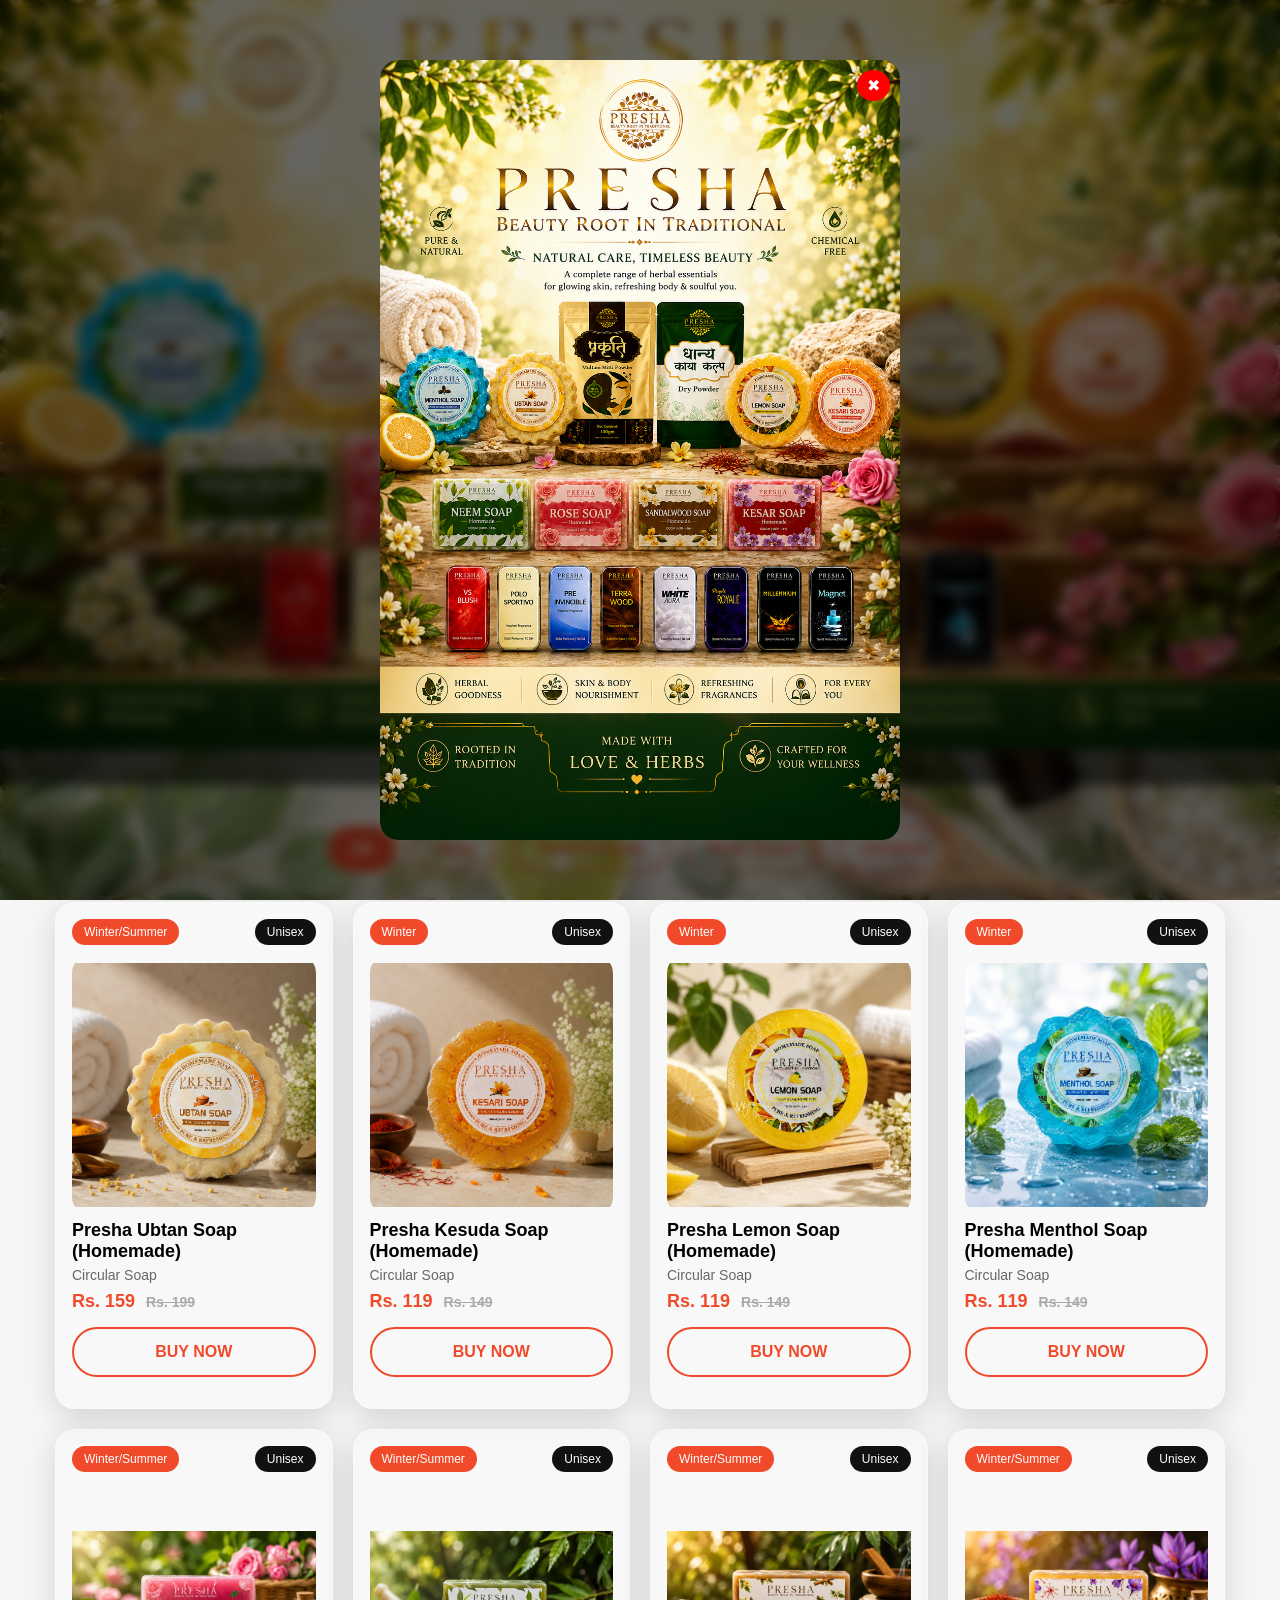
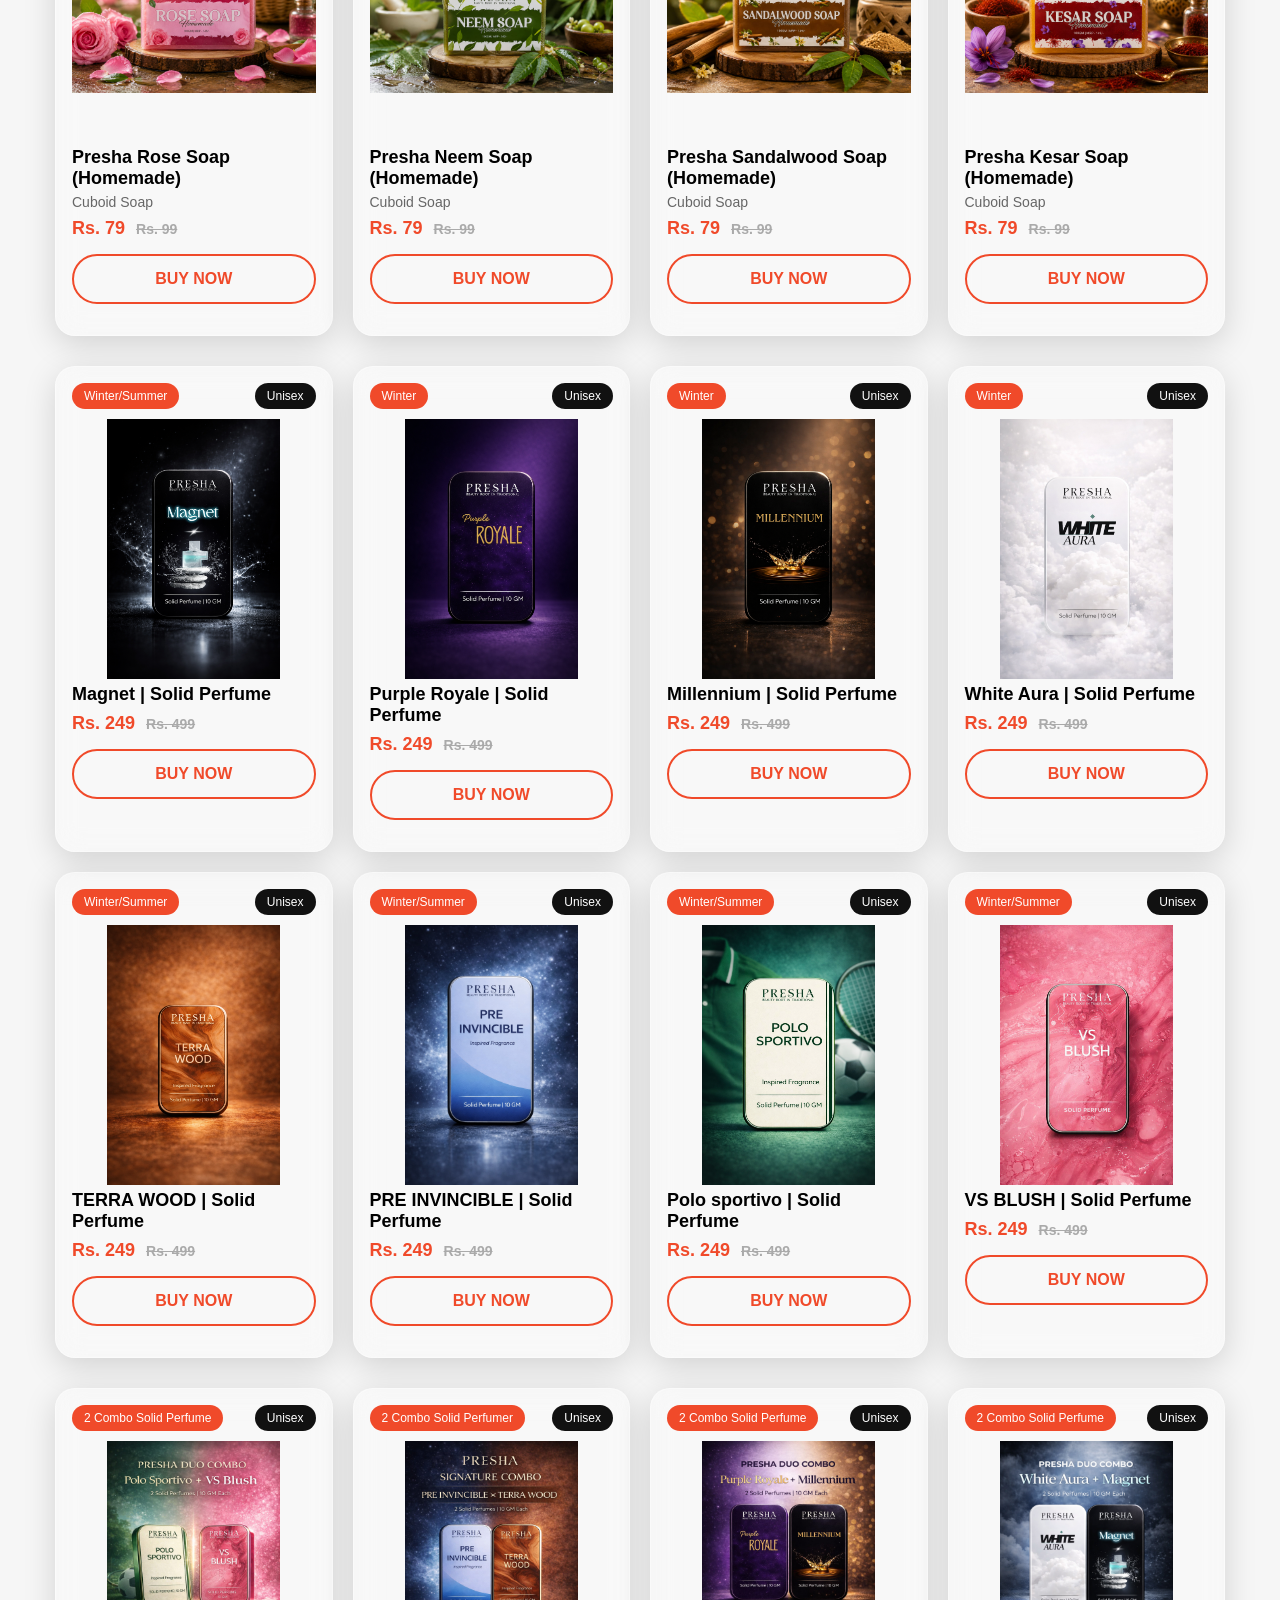
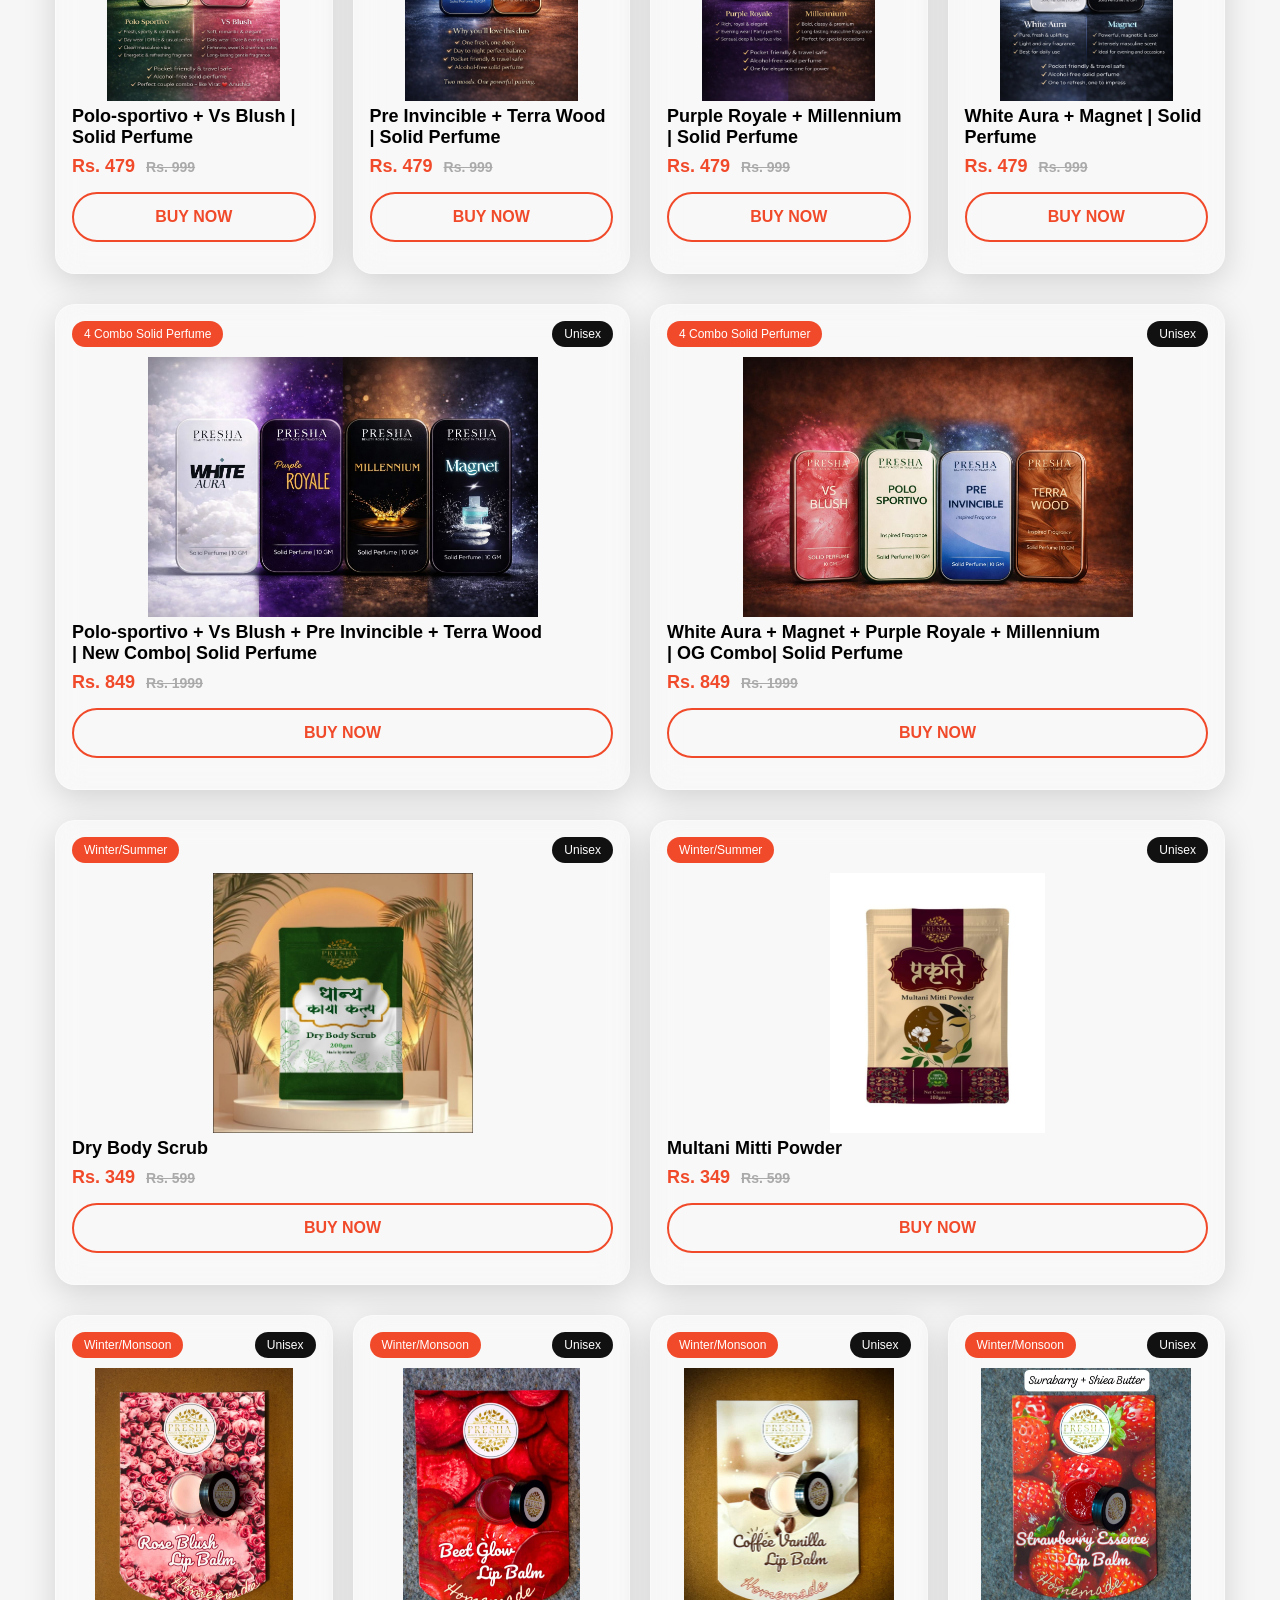
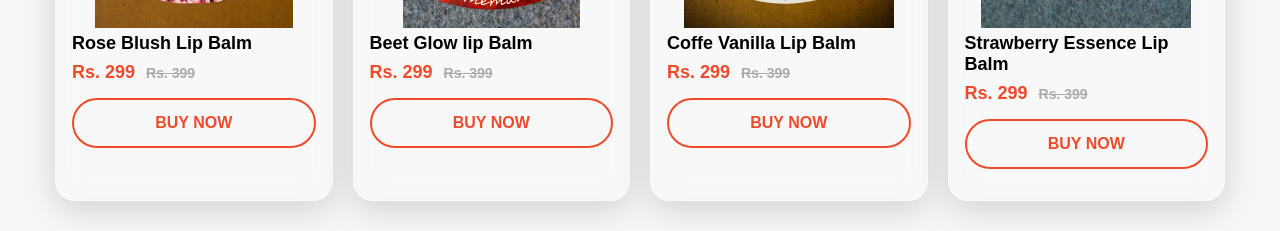
<file: index.html>
<!DOCTYPE html>
<html lang="en">
<head>
<meta charset="UTF-8">
<title>Presha Naturals</title>
<meta name="viewport" content="width=device-width, initial-scale=1.0">
<link rel="stylesheet" href="style.css">
</head>

<body>

<div id="popup" class="popup-overlay">
  <div class="popup-box">

    <button class="cancel-btn" onclick="closePopup()">✖</button>

    <a href="https://wa.me/919824273961?text=Hi, I am interested in Presha Products" target="_blank">
      <img src="images/pop-up-og.png" alt="Offer">
    </a>

  </div>
</div> 

<script>
const popup = document.getElementById("popup");

window.onload = function () {
    popup.style.display = "flex";
    document.body.classList.add("popup-open"); // disable scroll
};

function closePopup() {
    popup.style.display = "none";
    document.body.classList.remove("popup-open");
}
</script>


<div class="hero">
  <img src="images/banner-og.png" alt="Presha Banner">

</div>


<!-- LOGO -->
<div class="contact-bar">
    <span>📞 <a href="tel:+919824273961">+91 98242 73961</a></span>
    <span>✉️ <a href="mailto:contact@presha.com">preshanaturals@gmail.com</a></span>
</div>

<div class="category-tabs">
    <a href="index.html" class="active">All</a>
    <a href="#soap">Soap</a>
    <a href="solid_perfume.html">Solid Perfume</a>
    <a href="#body-scrub">Body Scrub</a>
    <a href="#lip-balm">Lip Balm</a>
</div>
<section id="all">
    <section id="soap">
            <!-- PRODUCTS -->
            <div class="products">

                <!-- PRODUCT 1 -->
                <div class="card">

                    <div class="tags">
                        <span class="tag red">Winter/Summer</span>
                        <span class="tag black">Unisex</span>
                    </div>

                    <div class="product-image">
                        <img src="images/ubtan-soap.jpeg" alt="Magent Perfume">
                    </div>

                    <div class="info">
                        <h3>Presha Ubtan Soap (Homemade)</h3>
                        <p>Circular Soap</p>
                        <div class="price">
                            Rs. 159 <span class="old-price">Rs. 199</span>
                        </div>
                    </div>

                    <div class="buy-btn">
                        <a href="https://wa.me/+919824273961?text=Hi, I want to buy Presha Ubtan Soap (Homemade) Circular Soap">
                            BUY NOW
                        </a>
                    </div>
                </div>


                <!-- PRODUCT 2 -->
                <div class="card">
                    <div class="tags">
                        <span class="tag red">Winter</span>
                        <span class="tag black">Unisex</span>
                    </div>

                    <div class="product-image">
                        <img src="images/kesar-soap.png" alt="Purple Royale Solid Perfume">
                    </div>

                    <div class="info">
                        <h3>Presha Kesuda Soap (Homemade)</h3>
                        <p>Circular Soap</p>
                        <div class="price">
                            Rs. 119 <span class="old-price">Rs. 149</span>
                        </div>
                    </div>

                    <div class="buy-btn">
                        <a href="https://wa.me/+919824273961?text=Hi, I want to buy Presha Kesuda Soap (Homemade) Circular Soap">
                            BUY NOW
                        </a>
                    </div>
                </div>


                <!-- PRODUCT 3 -->
                <div class="card">
                    <div class="tags">
                        <span class="tag red">Winter</span>
                        <span class="tag black">Unisex</span>
                    </div>

                    <div class="product-image">
                        <img src="images/lemon-soap.jpeg" alt="Ispahan Solid Perfume">
                    </div>

                    <div class="info">
                        <h3>Presha Lemon Soap (Homemade)</h3>
                        <p>Circular Soap</p>
                        <div class="price">
                            Rs. 119 <span class="old-price">Rs. 149</span>
                        </div>
                    </div>

                    <div class="buy-btn">
                        <a href="https://wa.me/+919824273961?text=Hi, I want to buy Presha Lemon Soap (Homemade) Circular Soap">
                            BUY NOW
                        </a>
                    </div>
                </div>



                <!-- PRODUCT 4 -->
                <div class="card">
                    <div class="tags">
                        <span class="tag red">Winter</span>
                        <span class="tag black">Unisex</span>
                    </div>

                    <div class="product-image">
                        <img src="images/menthol-soap.jpeg" alt="Ispahan Solid Perfume">
                    </div>

                    <div class="info">
                        <h3>Presha Menthol Soap (Homemade)</h3>
                        <p>Circular Soap</p>
                        <div class="price">
                            Rs. 119 <span class="old-price">Rs. 149</span>
                        </div>
                    </div>

                    <div class="buy-btn">
                        <a href="https://wa.me/+919824273961?text=Hi, I want to buy Presha Menthol Soap (Homemade) Circular Soap : https://preshanaturals.in/images/lemon-soap.jpg">
                            BUY NOW
                        </a>
                    </div>
                </div>

                
                <!-- PRODUCT 5 -->
                <div class="card">

                    <div class="tags">
                        <span class="tag red">Winter/Summer</span>
                        <span class="tag black">Unisex</span>
                    </div>

                    <div class="product-image">
                        <img src="images/Rose_cube Soap.jpeg" alt="Magent Perfume">
                    </div>

                    <div class="info">
                        <h3>Presha Rose Soap (Homemade)</h3>
                        <p>Cuboid Soap</p>
                        <div class="price">
                            Rs. 79 <span class="old-price">Rs. 99</span>
                        </div>
                    </div>

                    <div class="buy-btn">
                        <a href="https://wa.me/+919824273961?text=Hi, I want to buy Presha Rose Soap (Homemade) Cuboid Soap">
                            BUY NOW
                        </a>
                    </div>
                </div>


                
                <!-- PRODUCT 6 -->
                <div class="card">

                    <div class="tags">
                        <span class="tag red">Winter/Summer</span>
                        <span class="tag black">Unisex</span>
                    </div>

                    <div class="product-image">
                        <img src="images/neem_cube-soap.jpeg" alt="Magent Perfume">
                    </div>

                    <div class="info">
                        <h3>Presha Neem Soap (Homemade)</h3>
                        <p>Cuboid Soap</p>
                        <div class="price">
                           Rs. 79 <span class="old-price">Rs. 99</span>
                        </div>
                    </div>

                    <div class="buy-btn">
                        <a href="https://wa.me/+919824273961?text=Hi, I want to buy Presha Neem Soap (Homemade) Cuboid Soap">
                            BUY NOW
                        </a>
                    </div>
                </div>


                
                <!-- PRODUCT 7 -->
                <div class="card">

                    <div class="tags">
                        <span class="tag red">Winter/Summer</span>
                        <span class="tag black">Unisex</span>
                    </div>

                    <div class="product-image">
                        <img src="images/sandwood_cube-soap.jpeg" alt="Magent Perfume">
                    </div>

                    <div class="info">
                        <h3>Presha Sandalwood Soap (Homemade)</h3>
                        <p>Cuboid Soap</p>
                        <div class="price">
                            Rs. 79 <span class="old-price">Rs. 99</span>
                        </div>
                    </div>

                    <div class="buy-btn">
                        <a href="https://wa.me/+919824273961?text=Hi, I want to buy Presha Sandalwood Soap (Homemade) Cuboid Soap">
                            BUY NOW
                        </a>
                    </div>
                </div>


                
                <!-- PRODUCT 8 -->
                <div class="card">

                    <div class="tags">
                        <span class="tag red">Winter/Summer</span>
                        <span class="tag black">Unisex</span>
                    </div>

                    <div class="product-image">
                        <img src="images/kesar_cube-soap.jpeg" alt="Magent Perfume">
                    </div>

                    <div class="info">
                        <h3>Presha Kesar Soap (Homemade)</h3>
                        <p>Cuboid Soap</p>
                        <div class="price">
                            Rs. 79 <span class="old-price">Rs. 99</span>
                        </div>
                    </div>

                    <div class="buy-btn">
                        <a href="https://wa.me/+919824273961?text=Hi, I want to buy Presha Kesar Soap (Homemade) Cuboid Soap">
                            BUY NOW
                        </a>
                    </div>
                </div>

            </div>
    </section>
    <section id="solid-perfume">
            <!-- PRODUCTS -->
            <div class="products">

                <!-- PRODUCT 1 -->
                <div class="card">

                    <div class="tags">
                        <span class="tag red">Winter/Summer</span>
                        <span class="tag black">Unisex</span>
                    </div>

                    <div class="product-image">
                        <img src="images/magnet.png" alt="Magent Perfume">
                    </div>

                    <div class="info">
                        <h3>Magnet | Solid Perfume</h3>
                        <p></p>
                        <div class="price">
                            Rs. 249 <span class="old-price">Rs. 499</span>
                        </div>
                    </div>

                    <div class="buy-btn">
                        <a href="https://wa.me/+919824273961?text=Hi, I want to buy Solid Perfume Magnet">
                            BUY NOW
                        </a>
                    </div>
                </div>


                <!-- PRODUCT 2 -->
                <div class="card">
                    <div class="tags">
                        <span class="tag red">Winter</span>
                        <span class="tag black">Unisex</span>
                    </div>

                    <div class="product-image">
                        <img src="images/purple-royale.png" alt="Purple Royale Solid Perfume">
                    </div>

                    <div class="info">
                        <h3>Purple Royale | Solid Perfume</h3>
                        <p></p>
                        <div class="price">
                            Rs. 249 <span class="old-price">Rs. 499</span>
                        </div>
                    </div>

                    <div class="buy-btn">
                        <a href="https://wa.me/+919824273961?text=Hi, I want to buy Solid Perfume Purple Royale">
                            BUY NOW
                        </a>
                    </div>
                </div>


                <!-- PRODUCT 3 -->
                <div class="card">
                    <div class="tags">
                        <span class="tag red">Winter</span>
                        <span class="tag black">Unisex</span>
                    </div>

                    <div class="product-image">
                        <img src="images/millennium.png" alt="Ispahan Solid Perfume">
                    </div>

                    <div class="info">
                        <h3>Millennium | Solid Perfume</h3>
                        <p></p>
                        <div class="price">
                            Rs. 249 <span class="old-price">Rs. 499</span>
                        </div>
                    </div>

                    <div class="buy-btn">
                        <a href="https://wa.me/+919824273961?text=Hi, I want to buy Solid Perfume Millennium">
                            BUY NOW
                        </a>
                    </div>
                </div>



                <!-- PRODUCT 4 -->
                <div class="card">
                    <div class="tags">
                        <span class="tag red">Winter</span>
                        <span class="tag black">Unisex</span>
                    </div>

                    <div class="product-image">
                        <img src="images/white-aura.png" alt="Ispahan Solid Perfume">
                    </div>

                    <div class="info">
                        <h3>White Aura | Solid Perfume</h3>
                        <p></p>
                        <div class="price">
                            Rs. 249 <span class="old-price">Rs. 499</span>
                        </div>
                    </div>

                    <div class="buy-btn">
                        <a href="https://wa.me/+919824273961?text=Hi, I want to buy Solid Perfume White Aura">
                            BUY NOW
                        </a>
                    </div>
                </div>

                
                <!-- PRODUCT 5 -->
                <div class="card">

                    <div class="tags">
                        <span class="tag red">Winter/Summer</span>
                        <span class="tag black">Unisex</span>
                    </div>

                    <div class="product-image">
                        <img src="images/TERRA-WOOD.png" alt="Magent Perfume">
                    </div>

                    <div class="info">
                        <h3>TERRA WOOD | Solid Perfume</h3>
                        <p></p>
                        <div class="price">
                            Rs. 249 <span class="old-price">Rs. 499</span>
                        </div>
                    </div>

                    <div class="buy-btn">
                        <a href="https://wa.me/+919824273961?text=Hi, I want to buy Solid Perfume TERRA WOOD">
                            BUY NOW
                        </a>
                    </div>
                </div>

                
                <!-- PRODUCT 6 -->
                <div class="card">

                    <div class="tags">
                        <span class="tag red">Winter/Summer</span>
                        <span class="tag black">Unisex</span>
                    </div>

                    <div class="product-image">
                        <img src="images/PRE-INVINCIBLE.png" alt="Magent Perfume">
                    </div>

                    <div class="info">
                        <h3>PRE INVINCIBLE | Solid Perfume</h3>
                        <p></p>
                        <div class="price">
                           Rs. 249 <span class="old-price">Rs. 499</span>
                        </div>
                    </div>

                    <div class="buy-btn">
                        <a href="https://wa.me/+919824273961?text=Hi, I want to buy Solid Perfume PRE INVINCIBLE">
                            BUY NOW
                        </a>
                    </div>
                </div>

                
                <!-- PRODUCT 7 -->
                <div class="card">

                    <div class="tags">
                        <span class="tag red">Winter/Summer</span>
                        <span class="tag black">Unisex</span>
                    </div>

                    <div class="product-image">
                        <img src="images/Polo-sportivo.png" alt="Magent Perfume">
                    </div>

                    <div class="info">
                        <h3>Polo sportivo | Solid Perfume</h3>
                        <p></p>
                        <div class="price">
                            Rs. 249 <span class="old-price">Rs. 499</span>
                        </div>
                    </div>

                    <div class="buy-btn">
                        <a href="https://wa.me/+919824273961?text=Hi, I want to buy Solid Perfume Polo sportivo">
                            BUY NOW
                        </a>
                    </div>
                </div>

                
                <!-- PRODUCT 8 -->
                <div class="card">

                    <div class="tags">
                        <span class="tag red">Winter/Summer</span>
                        <span class="tag black">Unisex</span>
                    </div>

                    <div class="product-image">
                        <img src="images/VS-BLUSH.png" alt="Magent Perfume">
                    </div>

                    <div class="info">
                        <h3>VS BLUSH | Solid Perfume</h3>
                        <p></p>
                        <div class="price">
                            Rs. 249 <span class="old-price">Rs. 499</span>
                        </div>
                    </div>

                    <div class="buy-btn">
                        <a href="https://wa.me/+919824273961?text=Hi, I want to buy Solid Perfume VS BLUSH">
                            BUY NOW
                        </a>
                    </div>
                </div>


            </div>
    </section>

    <section id="combo2">
            <!-- PRODUCTS -->
            <div class="products">

                <!-- PRODUCT 1 -->
                <div class="card">

                    <div class="tags">
                        <span class="tag red">2 Combo Solid Perfume</span>
                        <span class="tag black">Unisex</span>
                    </div>

                    <div class="product-image">
                        <img src="images/combo1.jpeg" alt="Magent Perfume">
                    </div>

                    <div class="info">
                        <h3>Polo-sportivo + Vs Blush | Solid Perfume</h3>
                        <p></p>
                        <div class="price">
                            Rs. 479 <span class="old-price">Rs. 999</span>
                        </div>
                    </div>

                    <div class="buy-btn">
                        <a href="https://wa.me/+919824273961?text=Hi, I want to buy Solid Perfume Polo-sportivo + Vs Blush Combo">
                            BUY NOW
                        </a>
                    </div>
                </div>

            
                <!-- PRODUCT 2 -->
                <div class="card">

                    <div class="tags">
                        <span class="tag red">2 Combo Solid Perfumer</span>
                        <span class="tag black">Unisex</span>
                    </div>

                    <div class="product-image">
                        <img src="images/combo2.jpeg" alt="Magent Perfume">
                    </div>

                    <div class="info">
                        <h3>Pre Invincible + Terra Wood | Solid Perfume</h3>
                        <p></p>
                        <div class="price">
                           Rs. 479 <span class="old-price">Rs. 999</span>
                        </div>
                    </div>

                    <div class="buy-btn">
                        <a href="https://wa.me/+919824273961?text=Hi, I want to buy Solid Perfume Pre Invincible + Terra Wood Combo">
                            BUY NOW
                        </a>
                    </div>
                </div>


                <!-- PRODUCT 3 -->
                <div class="card">

                    <div class="tags">
                        <span class="tag red">2 Combo Solid Perfume</span>
                        <span class="tag black">Unisex</span>
                    </div>

                    <div class="product-image">
                        <img src="images/combo3.jpeg" alt="Magent Perfume">
                    </div>

                    <div class="info">
                        <h3>Purple Royale + Millennium | Solid Perfume</h3>
                        <p></p>
                        <div class="price">
                           Rs. 479 <span class="old-price">Rs. 999</span>
                        </div>
                    </div>

                    <div class="buy-btn">
                        <a href="https://wa.me/+919824273961?text=Hi, I want to buy Solid Perfume Purple Royale + Millennium Combo">
                            BUY NOW
                        </a>
                    </div>
                </div>


                <!-- PRODUCT 4 -->
                <div class="card">

                    <div class="tags">
                        <span class="tag red">2 Combo Solid Perfume</span>
                        <span class="tag black">Unisex</span>
                    </div>

                    <div class="product-image">
                        <img src="images/combo4.png" alt="Magent Perfume">
                    </div>

                    <div class="info">
                        <h3>White Aura + Magnet | Solid Perfume</h3>
                        <p></p>
                        <div class="price">
                            Rs. 479 <span class="old-price">Rs. 999</span>
                        </div>
                    </div>

                    <div class="buy-btn">
                        <a href="https://wa.me/+919824273961?text=Hi, I want to buy Solid Perfume White Aura + Magnet Combo">
                            BUY NOW
                        </a>
                    </div>
                </div>
            </div>
        </div>
    </section>

    <!-- PRODUCTS Combo 4 -->
    <section id="combo4">
            <!-- PRODUCTS -->
            <div class="products">

                <!-- PRODUCT 1 -->
                <div class="card">

                    <div class="tags">
                        <span class="tag red">4 Combo Solid Perfume</span>
                        <span class="tag black">Unisex</span>
                    </div>

                    <div class="product-image">
                        <img src="images/combo41.jpeg" alt="Magent Perfume">
                    </div>

                    <div class="info">
                        <h3>Polo-sportivo + Vs Blush + Pre Invincible + Terra Wood <br>| New Combo| Solid Perfume</br></h3>
                        <p></p>
                        <div class="price">
                            Rs. 849 <span class="old-price">Rs. 1999</span>
                        </div>
                    </div>

                    <div class="buy-btn">
                        <a href="https://wa.me/+919824273961?text=Hi, I want to buy Solid Perfume New Combo of Rs.849">
                            BUY NOW
                        </a>
                    </div>
                </div>

            
                <!-- PRODUCT 2 -->
                <div class="card">

                    <div class="tags">
                        <span class="tag red">4 Combo Solid Perfumer</span>
                        <span class="tag black">Unisex</span>
                    </div>

                    <div class="product-image">
                        <img src="images/combo42.jpeg" alt="Magent Perfume">
                    </div>

                    <div class="info">
                        <h3>White Aura + Magnet + Purple Royale + Millennium <br>| OG Combo| Solid Perfume</br></h3>
                        <p></p>
                        <div class="price">
                           Rs. 849 <span class="old-price">Rs. 1999</span>
                        </div>
                    </div>

                    <div class="buy-btn">
                        <a href="https://wa.me/+919824273961?text=Hi, I want to buy Solid Perfume OG Combo of Rs.849">
                            BUY NOW
                        </a>
                    </div>
                </div>
            </div>
        </div>
    </section>

                 
    <section id="body-scrub">


        <!-- PRODUCT 1 -->
        <div class="products">

            <div class="card">
                    <div class="tags">
                        <span class="tag red">Winter/Summer</span>
                        <span class="tag black">Unisex</span>
                    </div>
                <div class="product-image">
                    <img src="images/Dry Body Scrub.jpeg" alt="Coffee Body Scrub">
                </div>

                <div class="info">
                    <h3>Dry Body Scrub</h3>
                    <div class="price">
                        Rs. 349 <span class="old-price">Rs. 599</span>
                    </div>
                </div>

                <div class="buy-btn">
                    <a href="https://wa.me/+919824273961?text=Hi, I want to buy Dry Body Scrub">
                        BUY NOW
                    </a>
                </div>
            </div>

        

        <!-- PRODUCT 2 -->
        

            <div class="card">
                <div class="tags">
                    <span class="tag red">Winter/Summer</span>
                    <span class="tag black">Unisex</span>
                </div>            
                <div class="product-image">
                    <img src="images/Multani Mitti Powder.jpeg" alt="Coffee Body Scrub">
                </div>

                <div class="info">
                    <h3>Multani Mitti Powder</h3>
                    <div class="price">
                        Rs. 349 <span class="old-price">Rs. 599</span>
                    </div>
                </div>

                <div class="buy-btn">
                    <a href="https://wa.me/+919824273961?text=Hi, I want to buy Multani Mitti Powder">
                        BUY NOW
                    </a>
                </div>
            </div>

        </div>



    </section>

    <section id="lip-balm">

        <!-- PRODUCT 1 -->
        <div class="products">
            
            <div class="card">
                <div class="tags">
                    <span class="tag red">Winter/Monsoon</span>
                    <span class="tag black">Unisex</span>
                </div>

                <div class="product-image">
                    <img src="images/Rose Blush Lip Balm.jpeg" alt="Rose Lip Balm">
                </div>

                <div class="info">
                    <h3>Rose Blush Lip Balm</h3>
                    <div class="price">
                        Rs. 299 <span class="old-price">Rs. 399</span>
                    </div>
                </div>

                <div class="buy-btn">
                    <a href="https://wa.me/+919824273961?text=Hi, I want to buy Rose Blush Lip Balm">
                        BUY NOW
                    </a>
                </div>
            </div>

        

        <!-- PRODUCT 2 -->
        

            <div class="card">
                <div class="tags">
                    <span class="tag red">Winter/Monsoon</span>
                    <span class="tag black">Unisex</span>
                </div>

                <div class="product-image">
                    <img src="images/Beet Glow lip Balm.jpeg" alt="Rose Lip Balm">
                </div>

                <div class="info">
                    <h3>Beet Glow lip Balm</h3>
                    <div class="price">
                        Rs. 299 <span class="old-price">Rs. 399</span>
                    </div>
                </div>

                <div class="buy-btn">
                    <a href="https://wa.me/+919824273961?text=Hi, I want to buy Beet Glow lip Balm">
                        BUY NOW
                    </a>
                </div>
            </div>

        


        <!-- PRODUCT 3 -->
        

            <div class="card">
                <div class="tags">
                    <span class="tag red">Winter/Monsoon</span>
                    <span class="tag black">Unisex</span>
                </div>

                <div class="product-image">
                    <img src="images/coffe vanilla Lip Balm.jpeg" alt="Rose Lip Balm">
                </div>

                <div class="info">
                    <h3>Coffe Vanilla Lip Balm</h3>
                    <div class="price">
                        Rs. 299 <span class="old-price">Rs. 399</span>
                    </div>
                </div>

                <div class="buy-btn">
                    <a href="https://wa.me/+919824273961?text=Hi, I want to buy Coffe Vanilla Lip Balm">
                        BUY NOW
                    </a>
                </div>
            </div>

        


        <!-- PRODUCT 4 -->
        

            <div class="card">
                <div class="tags">
                    <span class="tag red">Winter/Monsoon</span>
                    <span class="tag black">Unisex</span>
                </div>

                <div class="product-image">
                    <img src="images/Strawberry Essence Lip Balm.jpeg" alt="Rose Lip Balm">
                </div>

                <div class="info">
                    <h3>Strawberry Essence Lip Balm</h3>
                    <div class="price">
                        Rs. 299 <span class="old-price">Rs. 399</span>
                    </div>
                </div>

                <div class="buy-btn">
                    <a href="https://wa.me/+919824273961?text=Hi, I want to buy Strawberry Essence Lip Balm">
                        BUY NOW
                    </a>
                </div>
            </div>

        </div>



    </section>
</section>

</body>
</html>
</file>
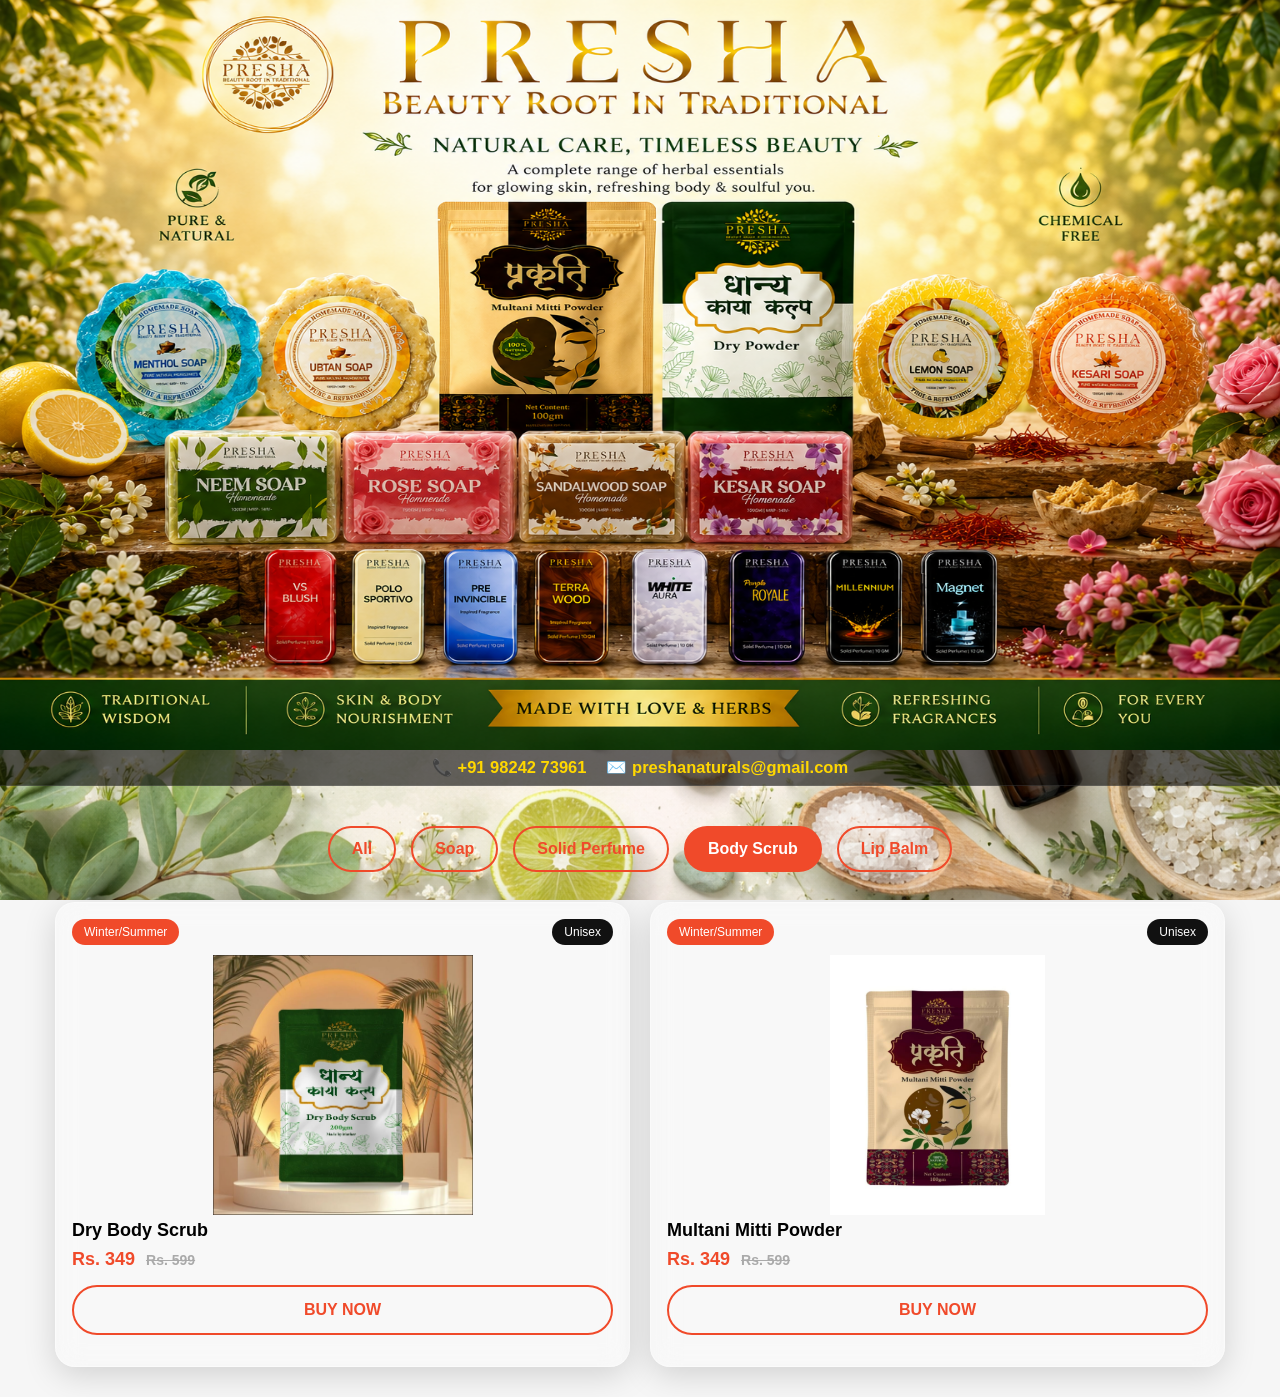
<file: body_scrub.html>
<!DOCTYPE html>
<html lang="en">
<head>
<meta charset="UTF-8">
<title>Presha Naturals</title>
<meta name="viewport" content="width=device-width, initial-scale=1.0">
<link rel="stylesheet" href="style.css">
</head>

<body>


<div class="hero">
  <img src="images/banner-og.png" alt="Presha Banner">

</div>


<!-- LOGO -->
<div class="contact-bar">
    <span>📞 <a href="tel:+919824273961">+91 98242 73961</a></span>
    <span>✉️ <a href="mailto:contact@presha.com">preshanaturals@gmail.com</a></span>
</div>

<div class="category-tabs">
    <a href="index.html">All</a>
    <a href="soap.html">Soap</a>
    <a href="solid_perfume.html">Solid Perfume</a>
    <a href="body_scrub.html" class="active">Body Scrub</a>
    <a href="lip_balm.html">Lip Balm</a>
</div>
<section id="all">
                 
    <section id="body-scrub">


        <!-- PRODUCT 1 -->
        <div class="products">

            <div class="card">
                    <div class="tags">
                        <span class="tag red">Winter/Summer</span>
                        <span class="tag black">Unisex</span>
                    </div>
                <div class="product-image">
                    <img src="images/Dry Body Scrub.jpeg" alt="Coffee Body Scrub">
                </div>

                <div class="info">
                    <h3>Dry Body Scrub</h3>
                    <div class="price">
                        Rs. 349 <span class="old-price">Rs. 599</span>
                    </div>
                </div>

                <div class="buy-btn">
                    <a href="https://wa.me/+919824273961?text=Hi, I want to buy Dry Body Scrub">
                        BUY NOW
                    </a>
                </div>
            </div>

        

        <!-- PRODUCT 2 -->
        

            <div class="card">
                <div class="tags">
                    <span class="tag red">Winter/Summer</span>
                    <span class="tag black">Unisex</span>
                </div>            
                <div class="product-image">
                    <img src="images/Multani Mitti Powder.jpeg" alt="Coffee Body Scrub">
                </div>

                <div class="info">
                    <h3>Multani Mitti Powder</h3>
                    <div class="price">
                        Rs. 349 <span class="old-price">Rs. 599</span>
                    </div>
                </div>

                <div class="buy-btn">
                    <a href="https://wa.me/+919824273961?text=Hi, I want to buy Multani Mitti Powder">
                        BUY NOW
                    </a>
                </div>
            </div>

        </div>



    </section>
</section>

</body>
</html>
</file>
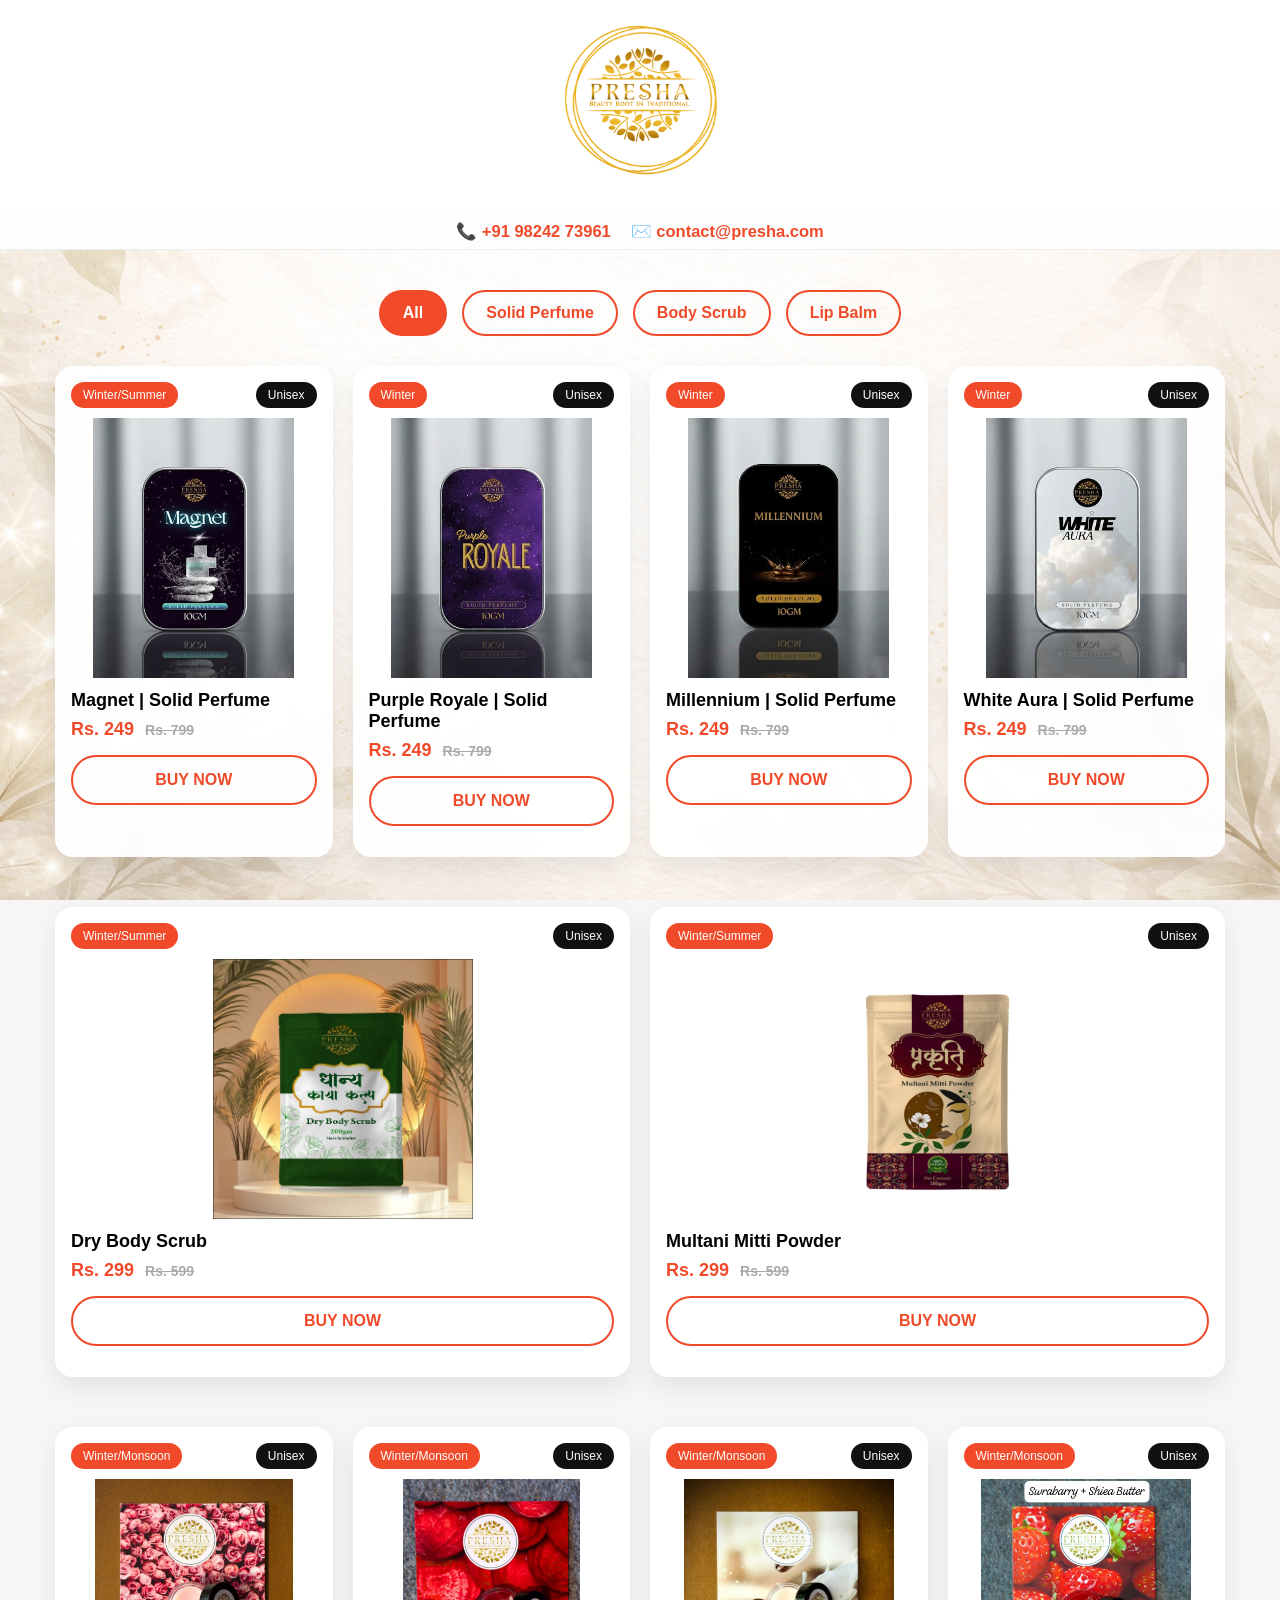
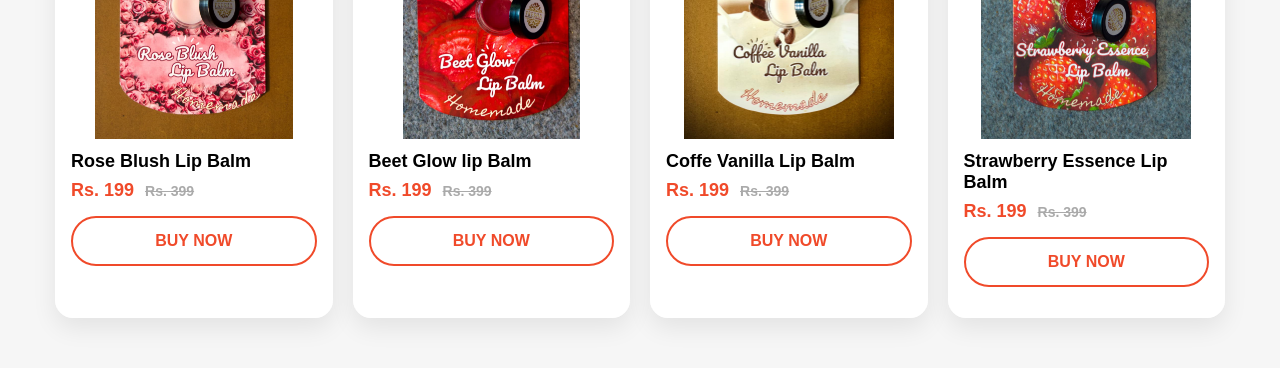
<file: index1.html>
<!DOCTYPE html>
<html lang="en">
<head>
<meta charset="UTF-8">
<title>Presha Naturals</title>
<meta name="viewport" content="width=device-width, initial-scale=1.0">

<style>
* {
    box-sizing: border-box;
    font-family: 'Arial', sans-serif;
}

body {
    margin: 0;
    background: #f6f6f6;
}

/* LOGO */
.header {
    text-align: center;
    padding: 15px;
    background: #ffffff;
    
}

.header img {
    max-width: 180px; /* Desktop Size */
    height: auto;
}

/* PRODUCT GRID */
.products {
    max-width: 1200px;
    margin: 30px auto;
    padding: 0 15px;
    display: grid;
    grid-template-columns: repeat(auto-fit, minmax(260px, 1fr));
    gap: 20px;
}

/* PRODUCT CARD */
.card {
  
  border-radius: 18px;
  padding: 16px;
  transition: all 0.3s ease;
  box-shadow: 0 10px 25px rgba(0,0,0,0.08);
  margin-bottom: 20px;
  background: rgba(255, 255, 255, 0.94);
  backdrop-filter: blur(4px);
}


.card:hover {
    transform: translateY(-8px);
    box-shadow: 0 8px 25px rgba(0,0,0,0.1);
}

/* GLOBAL BACKGROUND */
body {
  background-image: url("images/bg-soft-botanical.png");
  background-repeat: no-repeat;
  background-size: cover;
  background-position: center top;
  background-attachment: fixed;
}


/* TAGS */
.tags {
    display: flex;
    justify-content: space-between;
    margin-bottom: 10px;
}

.tag {
    font-size: 12px;
    padding: 6px 12px;
    border-radius: 20px;
    color: #fff;
}

.tag.red { background: #f04a2a; }
.tag.black { background: #111; }

/* IMAGE */
.product-image {
    width: 100%;
    height: 260px;           /* FIXED HEIGHT */
    display: flex;
    align-items: center;
    justify-content: center;
    margin-bottom: 12px;
}

.product-image img {
    width: 100%;             /* REQUIRED */
    height: 260px;           /* REQUIRED */
    transition: transform 0.5s ease;
    object-fit: contain;     /* PREVENT CROPPING */
}

.card:hover .img-container img {
    transform: scale(1.1);
}

/* BUY BUTTON */
.buy-btn {
    margin: 15px 0;
    text-align: center;
}

.category-tabs {
    display: flex;
    justify-content: center;
    gap: 15px;
    margin: 40px 0 20px;
    flex-wrap: wrap;
}

.category-tabs a {
    padding: 12px 22px;
    border-radius: 30px;
    border: 2px solid #f04a2a;
    color: #f04a2a;
    text-decoration: none;
    font-weight: bold;
    transition: 0.3s;
}

.category-tabs a:hover,
.category-tabs a.active {
    background: #f04a2a;
    color: #fff;
}

.buy-btn a {
    display: block;
    padding: 14px;
    border-radius: 30px;
    border: 2px solid #f04a2a;
    color: #f04a2a;
    text-align: center;
    text-decoration: none;
    font-weight: bold;
    transition: 0.3s;
}

.buy-btn a:hover {
    background: #f04a2a;
    color: #fff;
}

/* INFO */
.info h3 {
    margin: 5px 0;
    font-size: 18px;
}

.info p {
    margin: 4px 0;
    font-size: 14px;
    color: #666;
}

.price {
    margin-top: 8px;
    font-size: 18px;
    font-weight: bold;
    color: #f04a2a;
}

.old-price {
    font-size: 14px;
    color: #aaa;
    text-decoration: line-through;
    margin-left: 6px;
}

/* CONTACT BAR */
.contact-bar {
    background: #fdfdfd;
    padding: 8px 15px;
    display: flex;
    justify-content: center;
    gap: 20px;
    border-bottom: 1px solid #eee;
    color: #444;
    flex: 1;
    text-align: right;
    font-size: 16.5px;
    color: #2e2e2e;
}

.contact-bar a {
    text-decoration: none;
    color: #f04a2a;
    margin: 4px 0;
    font-weight: bold;
}

@media (max-width: 400px) {

  body {
    background-attachment: scroll; /* mobile safe */
    background-size: cover;
    background-position: center;
  }

    .header img {
        max-width: 100px; /* Desktop Size */
        height: auto;
    }

  .card-content {
    display: flex;
    flex-direction: row;
    align-items: center;
    gap: 15px;
    text-align: left;
  }

  .contact-bar {
    font-size: small;
    padding: 1px 5px;
    text-align: right;
  }

  .category-tabs {
    display: flex;
    justify-content: center;
    gap: 15px;
    margin: 20px 0 20px;
    flex-wrap: wrap;
 }

  .category-tabs a {
    padding: 4px 6px;
    border-radius: 30px;
    border: 2px solid #f04a2a;
    color: #f04a2a;
    text-decoration: none;
    font-weight: bold;
    transition: 0.3s;
 }


  .site-header {
    padding: 12px 0;
  }

  .site-header img {
    width: 120px;
    height: auto;
  }


  .product-image {
    width: 100px;
    height: 100px;
    flex-shrink: 0;
    margin-bottom: 0;
  }

  .product-image img {
    width: 100%;
    border-radius: 12px;
    height: 100px;
    object-fit: contain;
  }

  .info {
    flex-grow: 1;
  }

  .info h3 {
    
    line-height: 1.3;
    font-size: 16px;
    margin-bottom: 4px;
  }

  .price {
    font-size: 14px;
    font-weight: 600;
  }

  .old-price {
    color: #999;
    text-decoration: line-through;
    margin-left: 6px;
  }

  .site-header {
        padding: 4px 10px;
    }

    .logo-area img {
        max-width: 80px; /* Smaller logo for mobile */
    }

    .contact-info {
        flex-direction: column; /* Stacks phone and email */
        gap: 2px;
        font-size: 11px;
        text-align: right;
    }

  

  .buy-btn a {
    padding: 10px;
    font-size: 14px;
  }
}




</style>
</head>

<body>



<!-- LOGO -->
<div class="header">
    <img src="images/logo.png" alt="Brand Logo">
</div>

<div class="contact-bar">
    <span>📞 <a href="tel:+919824273961">+91 98242 73961</a></span>
    <span>✉️ <a href="mailto:contact@presha.com">contact@presha.com</a></span>
</div>

<div class="category-tabs">
    <a href="#all" class="active">All</a>
    <a href="#solid-perfume">Solid Perfume</a>
    <a href="#body-scrub">Body Scrub</a>
    <a href="#lip-balm">Lip Balm</a>
</div>
<section id="all">
    <section id="solid-perfume">
            <!-- PRODUCTS -->
            <div class="products">

                <!-- PRODUCT 1 -->
                <div class="card">

                    <div class="tags">
                        <span class="tag red">Winter/Summer</span>
                        <span class="tag black">Unisex</span>
                    </div>

                    <div class="product-image">
                        <img src="images/magnet.jpeg" alt="Magent Perfume">
                    </div>

                    <div class="info">
                        <h3>Magnet | Solid Perfume</h3>
                        <p></p>
                        <div class="price">
                            Rs. 249 <span class="old-price">Rs. 799</span>
                        </div>
                    </div>

                    <div class="buy-btn">
                        <a href="https://wa.me/+919824273961?text=Hi, I want to buy Solid Perfume Magnet">
                            BUY NOW
                        </a>
                    </div>
                </div>


                <!-- PRODUCT 2 -->
                <div class="card">
                    <div class="tags">
                        <span class="tag red">Winter</span>
                        <span class="tag black">Unisex</span>
                    </div>

                    <div class="product-image">
                        <img src="images/purple royale.jpeg" alt="Purple Royale Solid Perfume">
                    </div>

                    <div class="info">
                        <h3>Purple Royale | Solid Perfume</h3>
                        <p></p>
                        <div class="price">
                            Rs. 249 <span class="old-price">Rs. 799</span>
                        </div>
                    </div>

                    <div class="buy-btn">
                        <a href="https://wa.me/+919824273961?text=Hi, I want to buy Solid Perfume Purple Royale">
                            BUY NOW
                        </a>
                    </div>
                </div>


                <!-- PRODUCT 3 -->
                <div class="card">
                    <div class="tags">
                        <span class="tag red">Winter</span>
                        <span class="tag black">Unisex</span>
                    </div>

                    <div class="product-image">
                        <img src="images/millennium.jpeg" alt="Ispahan Solid Perfume">
                    </div>

                    <div class="info">
                        <h3>Millennium | Solid Perfume</h3>
                        <p></p>
                        <div class="price">
                            Rs. 249 <span class="old-price">Rs. 799</span>
                        </div>
                    </div>

                    <div class="buy-btn">
                        <a href="https://wa.me/+919824273961?text=Hi, I want to buy Solid Perfume Millennium">
                            BUY NOW
                        </a>
                    </div>
                </div>



                <!-- PRODUCT 4 -->
                <div class="card">
                    <div class="tags">
                        <span class="tag red">Winter</span>
                        <span class="tag black">Unisex</span>
                    </div>

                    <div class="product-image">
                        <img src="images/white aura.jpeg" alt="Ispahan Solid Perfume">
                    </div>

                    <div class="info">
                        <h3>White Aura | Solid Perfume</h3>
                        <p></p>
                        <div class="price">
                            Rs. 249 <span class="old-price">Rs. 799</span>
                        </div>
                    </div>

                    <div class="buy-btn">
                        <a href="https://wa.me/+919824273961?text=Hi, I want to buy Solid Perfume White Aura">
                            BUY NOW
                        </a>
                    </div>
                </div>


            </div>
    </section>

    <section id="body-scrub">


        <!-- PRODUCT 1 -->
        <div class="products">

            <div class="card">
                    <div class="tags">
                        <span class="tag red">Winter/Summer</span>
                        <span class="tag black">Unisex</span>
                    </div>
                <div class="product-image">
                    <img src="images/Dry Body Scrub.jpeg" alt="Coffee Body Scrub">
                </div>

                <div class="info">
                    <h3>Dry Body Scrub</h3>
                    <div class="price">
                        Rs. 299 <span class="old-price">Rs. 599</span>
                    </div>
                </div>

                <div class="buy-btn">
                    <a href="https://wa.me/+919824273961?text=Hi, I want to buy Dry Body Scrub">
                        BUY NOW
                    </a>
                </div>
            </div>

        

        <!-- PRODUCT 2 -->
        

            <div class="card">
                <div class="tags">
                    <span class="tag red">Winter/Summer</span>
                    <span class="tag black">Unisex</span>
                </div>            
                <div class="product-image">
                    <img src="images/Multani Mitti Powder.jpeg" alt="Coffee Body Scrub">
                </div>

                <div class="info">
                    <h3>Multani Mitti Powder</h3>
                    <div class="price">
                        Rs. 299 <span class="old-price">Rs. 599</span>
                    </div>
                </div>

                <div class="buy-btn">
                    <a href="https://wa.me/+919824273961?text=Hi, I want to buy Multani Mitti Powder">
                        BUY NOW
                    </a>
                </div>
            </div>

        </div>



    </section>

    <section id="lip-balm">

        <!-- PRODUCT 1 -->
        <div class="products">
            
            <div class="card">
                <div class="tags">
                    <span class="tag red">Winter/Monsoon</span>
                    <span class="tag black">Unisex</span>
                </div>

                <div class="product-image">
                    <img src="images/Rose Blush Lip Balm.jpeg" alt="Rose Lip Balm">
                </div>

                <div class="info">
                    <h3>Rose Blush Lip Balm</h3>
                    <div class="price">
                        Rs. 199 <span class="old-price">Rs. 399</span>
                    </div>
                </div>

                <div class="buy-btn">
                    <a href="https://wa.me/+919824273961?text=Hi, I want to buy Rose Blush Lip Balm">
                        BUY NOW
                    </a>
                </div>
            </div>

        

        <!-- PRODUCT 2 -->
        

            <div class="card">
                <div class="tags">
                    <span class="tag red">Winter/Monsoon</span>
                    <span class="tag black">Unisex</span>
                </div>

                <div class="product-image">
                    <img src="images/Beet Glow lip Balm.jpeg" alt="Rose Lip Balm">
                </div>

                <div class="info">
                    <h3>Beet Glow lip Balm</h3>
                    <div class="price">
                        Rs. 199 <span class="old-price">Rs. 399</span>
                    </div>
                </div>

                <div class="buy-btn">
                    <a href="https://wa.me/+919824273961?text=Hi, I want to buy Beet Glow lip Balm">
                        BUY NOW
                    </a>
                </div>
            </div>

        


        <!-- PRODUCT 3 -->
        

            <div class="card">
                <div class="tags">
                    <span class="tag red">Winter/Monsoon</span>
                    <span class="tag black">Unisex</span>
                </div>

                <div class="product-image">
                    <img src="images/coffe vanilla Lip Balm.jpeg" alt="Rose Lip Balm">
                </div>

                <div class="info">
                    <h3>Coffe Vanilla Lip Balm</h3>
                    <div class="price">
                        Rs. 199 <span class="old-price">Rs. 399</span>
                    </div>
                </div>

                <div class="buy-btn">
                    <a href="https://wa.me/+919824273961?text=Hi, I want to buy Coffe Vanilla Lip Balm">
                        BUY NOW
                    </a>
                </div>
            </div>

        


        <!-- PRODUCT 4 -->
        

            <div class="card">
                <div class="tags">
                    <span class="tag red">Winter/Monsoon</span>
                    <span class="tag black">Unisex</span>
                </div>

                <div class="product-image">
                    <img src="images/Strawberry Essence Lip Balm.jpeg" alt="Rose Lip Balm">
                </div>

                <div class="info">
                    <h3>Strawberry Essence Lip Balm</h3>
                    <div class="price">
                        Rs. 199 <span class="old-price">Rs. 399</span>
                    </div>
                </div>

                <div class="buy-btn">
                    <a href="https://wa.me/+919824273961?text=Hi, I want to buy Strawberry Essence Lip Balm">
                        BUY NOW
                    </a>
                </div>
            </div>

        </div>



    </section>
</section>

</body>
</html>
</file>
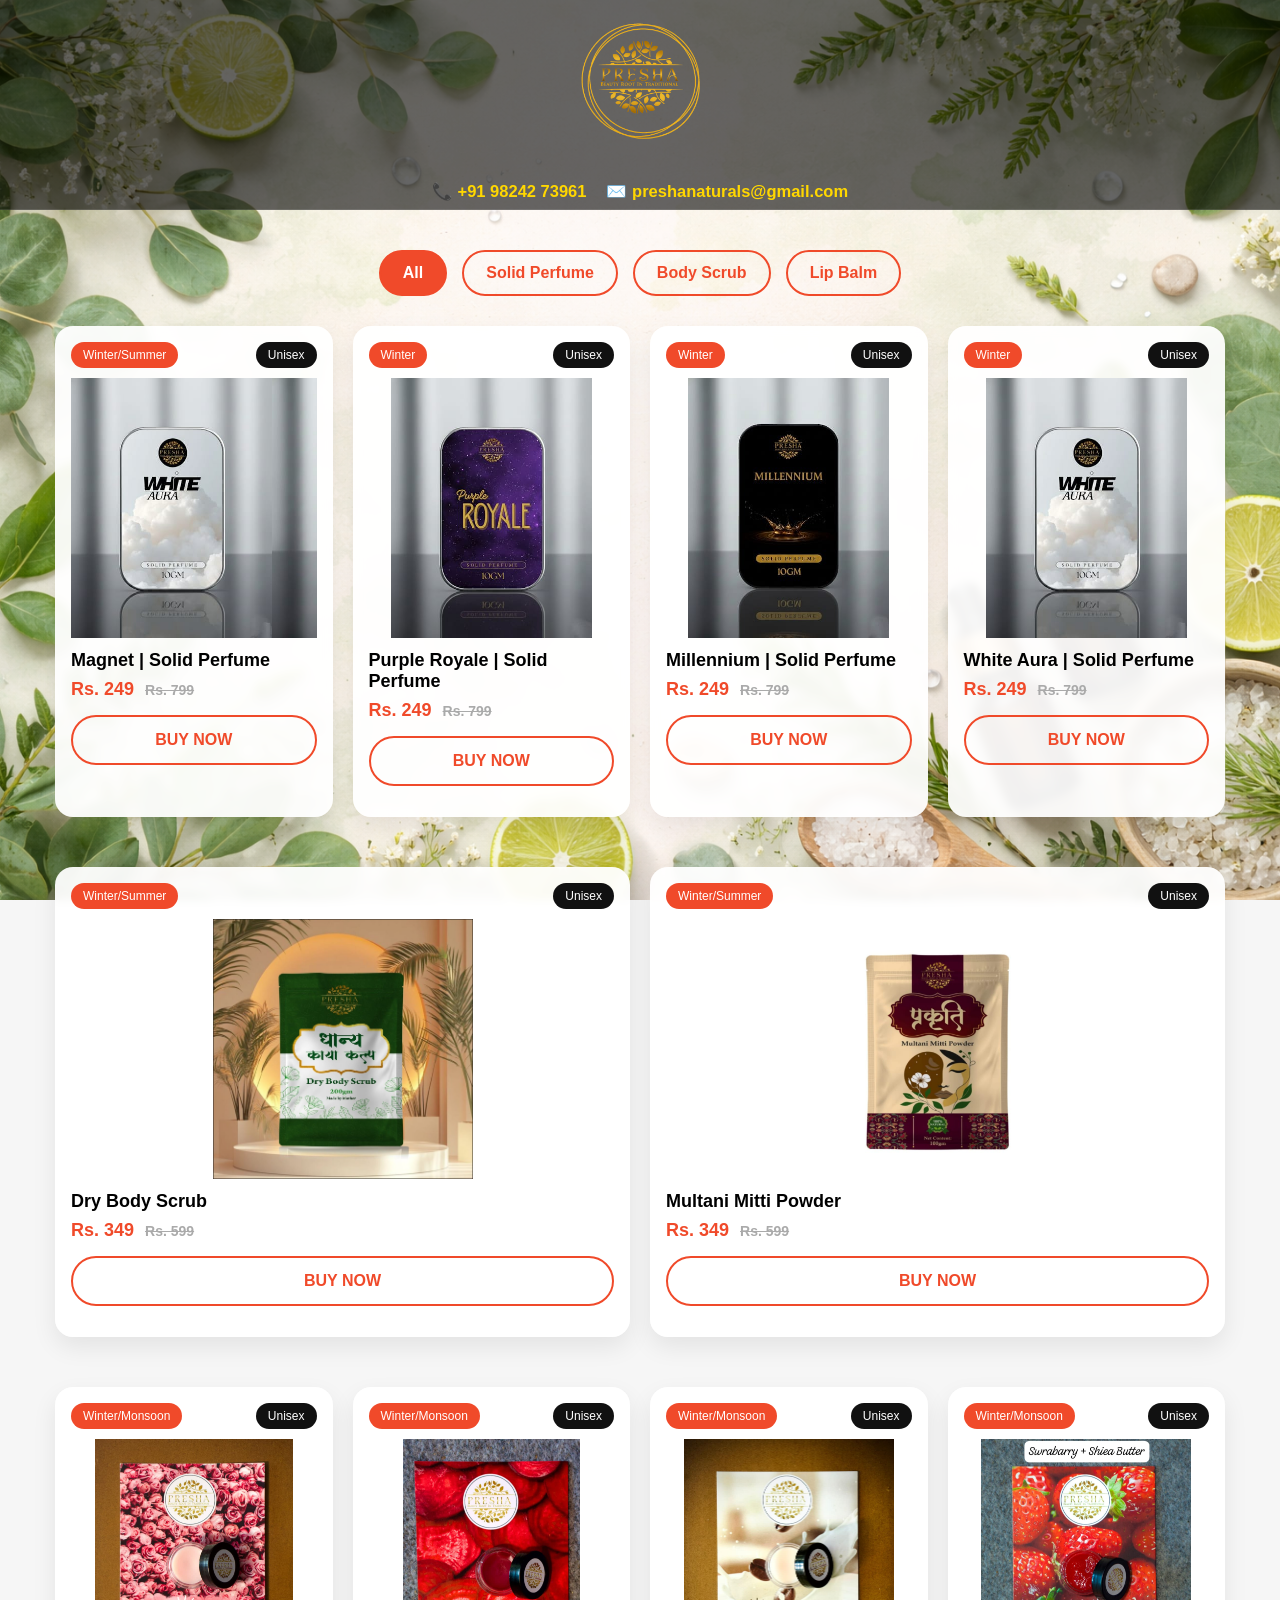
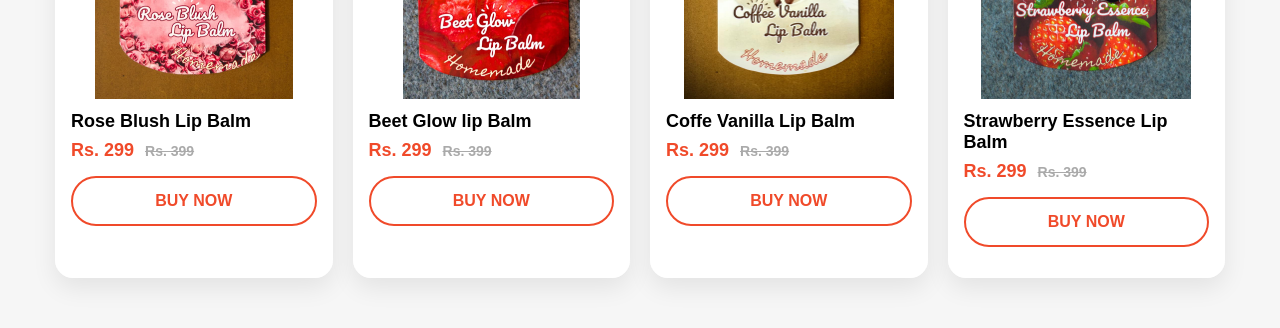
<file: index231.html>
<!DOCTYPE html>
<html lang="en">
<head>
<meta charset="UTF-8">
<title>Presha Naturals</title>
<meta name="viewport" content="width=device-width, initial-scale=1.0">

<style>
* {
    box-sizing: border-box;
    font-family: 'Arial', sans-serif;
}

body {
    margin: 0;
    background: #f6f6f6;
}

/* LOGO */
.header {
    text-align: center;
    padding: 15px;
    background: rgba(0, 0, 0, 0.600);
    
}

.header-container {
    display: flex;
    justify-content: space-between; /* Pushes logo left, contact right */
    align-items: center;
    padding: 20px 5%;
    background: rgba(0, 0, 0, 0.600); 
    backdrop-filter: blur(5px); /* Optional: gives a modern frosted glass look */
}

.header img {
    max-width: 140px; /* Desktop Size */
    height: auto;
}

/* PRODUCT GRID */
.products {
    max-width: 1200px;
    margin: 30px auto;
    padding: 0 15px;
    display: grid;
    grid-template-columns: repeat(auto-fit, minmax(260px, 1fr));
    gap: 20px;
}

/* SLIDER FIX */
.slider {
  position: relative;
  overflow: hidden;
}

.slider input {
  display: none;
}

.slides {
  display: flex;
  width: 300%;
  transition: transform 0.5s ease-in-out;
}

.slides img {
  width: 100%;
  height: 260px;
  object-fit: contain;
}

/* WHITE AURA CONTROLS */
#whiteaura1:checked ~ .slides { transform: translateX(0); }
#whiteaura2:checked ~ .slides { transform: translateX(-100%); }
#whiteaura3:checked ~ .slides { transform: translateX(-200%); }

/* DOTS */
.dots {
  display: flex;
  justify-content: center;
  gap: 6px;
  margin-top: 6px;
}

.dots label {
  width: 7px;
  height: 7px;
  background: #ccc;
  border-radius: 50%;
  cursor: pointer;
}

#whiteaura1:checked ~ .dots label:nth-child(1),
#whiteaura2:checked ~ .dots label:nth-child(2),
#whiteaura3:checked ~ .dots label:nth-child(3) {
  background: #f04a2a;
}


/* PRODUCT CARD */
.card {
  
  border-radius: 18px;
  padding: 16px;
  transition: all 0.3s ease;
  box-shadow: 0 10px 25px rgba(0,0,0,0.08);
  margin-bottom: 20px;
  background: rgba(255, 255, 255, 0.94);
  backdrop-filter: blur(4px);
}


.card:hover {
    transform: translateY(-8px);
    box-shadow: 0 8px 25px rgba(0,0,0,0.1);
}

/* GLOBAL BACKGROUND */
body {
  background-image: url("images/bg.png");
  background-repeat: no-repeat;
  background-size: cover;
  background-position: center top;
  background-attachment: fixed;
}


/* TAGS */
.tags {
    display: flex;
    justify-content: space-between;
    margin-bottom: 10px;
}

.tag {
    font-size: 12px;
    padding: 6px 12px;
    border-radius: 20px;
    color: #fff;
}

.tag.red { background: #f04a2a; }
.tag.black { background: #111; }

/* IMAGE */
.product-image {
    width: 100%;
    height: 260px;           /* FIXED HEIGHT */
    display: flex;
    align-items: center;
    justify-content: center;
    margin-bottom: 12px;
}

.product-image img {
    width: 100%;             /* REQUIRED */
    height: 260px;           /* REQUIRED */
    transition: transform 0.5s ease;
    object-fit: contain;     /* PREVENT CROPPING */
}

.card:hover .img-container img {
    transform: scale(1.1);
}

/* BUY BUTTON */
.buy-btn {
    margin: 15px 0;
    text-align: center;
}

.category-tabs {
    display: flex;
    justify-content: center;
    gap: 15px;
    margin: 40px 0 20px;
    flex-wrap: wrap;
}

.category-tabs a {
    padding: 12px 22px;
    border-radius: 30px;
    border: 2px solid #f04a2a;
    color: #f04a2a;
    text-decoration: none;
    font-weight: bold;
    transition: 0.3s;
}

.category-tabs a:hover,
.category-tabs a.active {
    background: #f04a2a;
    color: #fff;
}

.buy-btn a {
    display: block;
    padding: 14px;
    border-radius: 30px;
    border: 2px solid #f04a2a;
    color: #f04a2a;
    text-align: center;
    text-decoration: none;
    font-weight: bold;
    transition: 0.3s;
}

.buy-btn a:hover {
    background: #f04a2a;
    color: #fff;
}

/* INFO */
.info h3 {
    margin: 5px 0;
    font-size: 18px;
}

.info p {
    margin: 4px 0;
    font-size: 14px;
    color: #666;
}

.price {
    margin-top: 8px;
    font-size: 18px;
    font-weight: bold;
    color: #f04a2a;
}

.old-price {
    font-size: 14px;
    color: #aaa;
    text-decoration: line-through;
    margin-left: 6px;
}

/* CONTACT BAR */
.contact-bar {
    /* Changed background to transparent black */
    background: rgba(0, 0, 0, 0.600);
    padding: 8px 15px;
    display: flex;
    justify-content: center;
    gap: 20px;
    /* Removed solid border to keep it clean, or use a faint one */
    border-bottom: 1px solid rgba(255, 255, 255, 0.1);
    text-align: right;
    font-family: sans-serif;
    
    /* Text color needs to be lighter to be visible on dark tint */
    color: #ffffff;
    flex: 1;
    font-size: 16.5px;
}

.contact-bar a {
    text-decoration: none;
    /* Brightened the red slightly for better contrast on dark bg */
    color: #FFD700; 
    margin: 4px 0;
    font-weight: bold;
}

@media (max-width: 400px) {

  body {
    background-image: url("images/bg-mobile.png");
    background-repeat: no-repeat;
    background-size: cover;
    background-position: center top;
    background-attachment: fixed;
    


  }

  
  .contact-bar a {
    text-align: right;
  }

    .header img {
        max-width: 80px; /* Desktop Size */
        align-items: left;
        height: auto;
    }


  .card-content {
    display: flex;
    flex-direction: row;
    align-items: center;
    gap: 15px;
    text-align: left;
  }

  .contact-bar {
    font-size: small;
    padding: 1px 5px;
    align-items: right;
    text-align: right;
  }

  .category-tabs {
    display: flex;
    justify-content: center;
    gap: 15px;
    margin: 20px 0 20px;
    flex-wrap: wrap;
 }

  .category-tabs a {
    padding: 4px 6px;
    border-radius: 30px;
    border: 2px solid #f04a2a;
    color: #f04a2a;
    text-decoration: none;
    font-weight: bold;
    transition: 0.3s;
 }


  .site-header {
    padding: 12px 0;
  }

  .site-header img {
    width: 120px;
    height: auto;
  }


  .product-image {
    width: 100px;
    height: 100px;
    flex-shrink: 0;
    margin : auto;
    
  }

  .product-image img {
    width: 120%;
    border-radius: 12px;
    height: 100px;
    align-items: center;
    object-fit: contain;
  }

  .info {
    flex-grow: 1;
    text-align: center;
  }

  .info h3 {
    
    line-height: 1.3;
    font-size: 16px;
    margin-bottom: 4px;
  }

  .price {
    font-size: 14px;
    font-weight: 600;
  }

  .old-price {
    color: #999;
    text-decoration: line-through;
    margin-left: 6px;
  }

  .site-header {
        padding: 4px 10px;
    }

    .logo-area img {
        max-width: 100px; /* Smaller logo for mobile */
    }

    .contact-info {
        flex-direction: column; /* Stacks phone and email */
        gap: 1px;
        align-items: right;
        font-size: 11px;
        text-align: right;
    }

  

  .buy-btn a {
    padding: 10px;
    font-size: 14px;
  }
}




</style>
</head>

<body>



<!-- LOGO -->
<div class="header">
    <img src="images/logo.png" alt="Brand Logo">
</div>

<div class="contact-bar">
    <span>📞 <a href="tel:+919824273961">+91 98242 73961</a></span>
    <span>✉️ <a href="mailto:contact@presha.com">preshanaturals@gmail.com</a></span>
</div>

<div class="category-tabs">
    <a href="#all" class="active">All</a>
    <a href="#solid-perfume">Solid Perfume</a>
    <a href="#body-scrub">Body Scrub</a>
    <a href="#lip-balm">Lip Balm</a>
</div>
<section id="all">
    <section id="solid-perfume">
            <!-- PRODUCTS -->
            <div class="products">

                <!-- PRODUCT 1 -->
                <div class="card">

                    <div class="tags">
                        <span class="tag red">Winter/Summer</span>
                        <span class="tag black">Unisex</span>
                    </div>

                    <div class="product-image slider">

                    <input type="radio" name="whiteaura" id="whiteaura1" checked>
                    <input type="radio" name="whiteaura" id="whiteaura2">
                    <input type="radio" name="whiteaura" id="whiteaura3">

                    <div class="slides">
                        <img src="images/white aura.jpeg">
                        <img src="images/millennium.jpeg">
                        <img src="images/purple royale.jpeg">
                    </div>

                    <div class="dots">
                        <label for="whiteaura1"></label>
                        <label for="whiteaura2"></label>
                        <label for="whiteaura3"></label>
                    </div>

                    </div>


                    <div class="info">
                        <h3>Magnet | Solid Perfume</h3>
                        <p></p>
                        <div class="price">
                            Rs. 249 <span class="old-price">Rs. 799</span>
                        </div>
                    </div>

                    <div class="buy-btn">
                        <a href="https://wa.me/+919824273961?text=Hi, I want to buy Solid Perfume Magnet">
                            BUY NOW
                        </a>
                    </div>
                </div>


                <!-- PRODUCT 2 -->
                <div class="card">
                    <div class="tags">
                        <span class="tag red">Winter</span>
                        <span class="tag black">Unisex</span>
                    </div>

                    <div class="product-image">
                        <img src="images/purple royale.jpeg" alt="Purple Royale Solid Perfume">
                    </div>

                    <div class="info">
                        <h3>Purple Royale | Solid Perfume</h3>
                        <p></p>
                        <div class="price">
                            Rs. 249 <span class="old-price">Rs. 799</span>
                        </div>
                    </div>

                    <div class="buy-btn">
                        <a href="https://wa.me/+919824273961?text=Hi, I want to buy Solid Perfume Purple Royale">
                            BUY NOW
                        </a>
                    </div>
                </div>


                <!-- PRODUCT 3 -->
                <div class="card">
                    <div class="tags">
                        <span class="tag red">Winter</span>
                        <span class="tag black">Unisex</span>
                    </div>

                    <div class="product-image">
                        <img src="images/millennium.jpeg" alt="Ispahan Solid Perfume">
                    </div>

                    <div class="info">
                        <h3>Millennium | Solid Perfume</h3>
                        <p></p>
                        <div class="price">
                            Rs. 249 <span class="old-price">Rs. 799</span>
                        </div>
                    </div>

                    <div class="buy-btn">
                        <a href="https://wa.me/+919824273961?text=Hi, I want to buy Solid Perfume Millennium">
                            BUY NOW
                        </a>
                    </div>
                </div>



                <!-- PRODUCT 4 -->
                <div class="card">
                    <div class="tags">
                        <span class="tag red">Winter</span>
                        <span class="tag black">Unisex</span>
                    </div>

                    <div class="product-image">
                        <img src="images/white aura.jpeg" alt="Ispahan Solid Perfume">
                    </div>

                    <div class="info">
                        <h3>White Aura | Solid Perfume</h3>
                        <p></p>
                        <div class="price">
                            Rs. 249 <span class="old-price">Rs. 799</span>
                        </div>
                    </div>

                    <div class="buy-btn">
                        <a href="https://wa.me/+919824273961?text=Hi, I want to buy Solid Perfume White Aura">
                            BUY NOW
                        </a>
                    </div>
                </div>


            </div>
    </section>

    <section id="body-scrub">


        <!-- PRODUCT 1 -->
        <div class="products">

            <div class="card">
                    <div class="tags">
                        <span class="tag red">Winter/Summer</span>
                        <span class="tag black">Unisex</span>
                    </div>
                <div class="product-image">
                    <img src="images/Dry Body Scrub.jpeg" alt="Coffee Body Scrub">
                </div>

                <div class="info">
                    <h3>Dry Body Scrub</h3>
                    <div class="price">
                        Rs. 349 <span class="old-price">Rs. 599</span>
                    </div>
                </div>

                <div class="buy-btn">
                    <a href="https://wa.me/+919824273961?text=Hi, I want to buy Dry Body Scrub">
                        BUY NOW
                    </a>
                </div>
            </div>

        

        <!-- PRODUCT 2 -->
        

            <div class="card">
                <div class="tags">
                    <span class="tag red">Winter/Summer</span>
                    <span class="tag black">Unisex</span>
                </div>            
                <div class="product-image">
                    <img src="images/Multani Mitti Powder.jpeg" alt="Coffee Body Scrub">
                </div>

                <div class="info">
                    <h3>Multani Mitti Powder</h3>
                    <div class="price">
                        Rs. 349 <span class="old-price">Rs. 599</span>
                    </div>
                </div>

                <div class="buy-btn">
                    <a href="https://wa.me/+919824273961?text=Hi, I want to buy Multani Mitti Powder">
                        BUY NOW
                    </a>
                </div>
            </div>

        </div>



    </section>

    <section id="lip-balm">

        <!-- PRODUCT 1 -->
        <div class="products">
            
            <div class="card">
                <div class="tags">
                    <span class="tag red">Winter/Monsoon</span>
                    <span class="tag black">Unisex</span>
                </div>

                <div class="product-image">
                    <img src="images/Rose Blush Lip Balm.jpeg" alt="Rose Lip Balm">
                </div>

                <div class="info">
                    <h3>Rose Blush Lip Balm</h3>
                    <div class="price">
                        Rs. 299 <span class="old-price">Rs. 399</span>
                    </div>
                </div>

                <div class="buy-btn">
                    <a href="https://wa.me/+919824273961?text=Hi, I want to buy Rose Blush Lip Balm">
                        BUY NOW
                    </a>
                </div>
            </div>

        

        <!-- PRODUCT 2 -->
        

            <div class="card">
                <div class="tags">
                    <span class="tag red">Winter/Monsoon</span>
                    <span class="tag black">Unisex</span>
                </div>

                <div class="product-image">
                    <img src="images/Beet Glow lip Balm.jpeg" alt="Rose Lip Balm">
                </div>

                <div class="info">
                    <h3>Beet Glow lip Balm</h3>
                    <div class="price">
                        Rs. 299 <span class="old-price">Rs. 399</span>
                    </div>
                </div>

                <div class="buy-btn">
                    <a href="https://wa.me/+919824273961?text=Hi, I want to buy Beet Glow lip Balm">
                        BUY NOW
                    </a>
                </div>
            </div>

        


        <!-- PRODUCT 3 -->
        

            <div class="card">
                <div class="tags">
                    <span class="tag red">Winter/Monsoon</span>
                    <span class="tag black">Unisex</span>
                </div>

                <div class="product-image">
                    <img src="images/coffe vanilla Lip Balm.jpeg" alt="Rose Lip Balm">
                </div>

                <div class="info">
                    <h3>Coffe Vanilla Lip Balm</h3>
                    <div class="price">
                        Rs. 299 <span class="old-price">Rs. 399</span>
                    </div>
                </div>

                <div class="buy-btn">
                    <a href="https://wa.me/+919824273961?text=Hi, I want to buy Coffe Vanilla Lip Balm">
                        BUY NOW
                    </a>
                </div>
            </div>

        


        <!-- PRODUCT 4 -->
        

            <div class="card">
                <div class="tags">
                    <span class="tag red">Winter/Monsoon</span>
                    <span class="tag black">Unisex</span>
                </div>

                <div class="product-image">
                    <img src="images/Strawberry Essence Lip Balm.jpeg" alt="Rose Lip Balm">
                </div>

                <div class="info">
                    <h3>Strawberry Essence Lip Balm</h3>
                    <div class="price">
                        Rs. 299 <span class="old-price">Rs. 399</span>
                    </div>
                </div>

                <div class="buy-btn">
                    <a href="https://wa.me/+919824273961?text=Hi, I want to buy Strawberry Essence Lip Balm">
                        BUY NOW
                    </a>
                </div>
            </div>

        </div>



    </section>
</section>

</body>
</html>
</file>
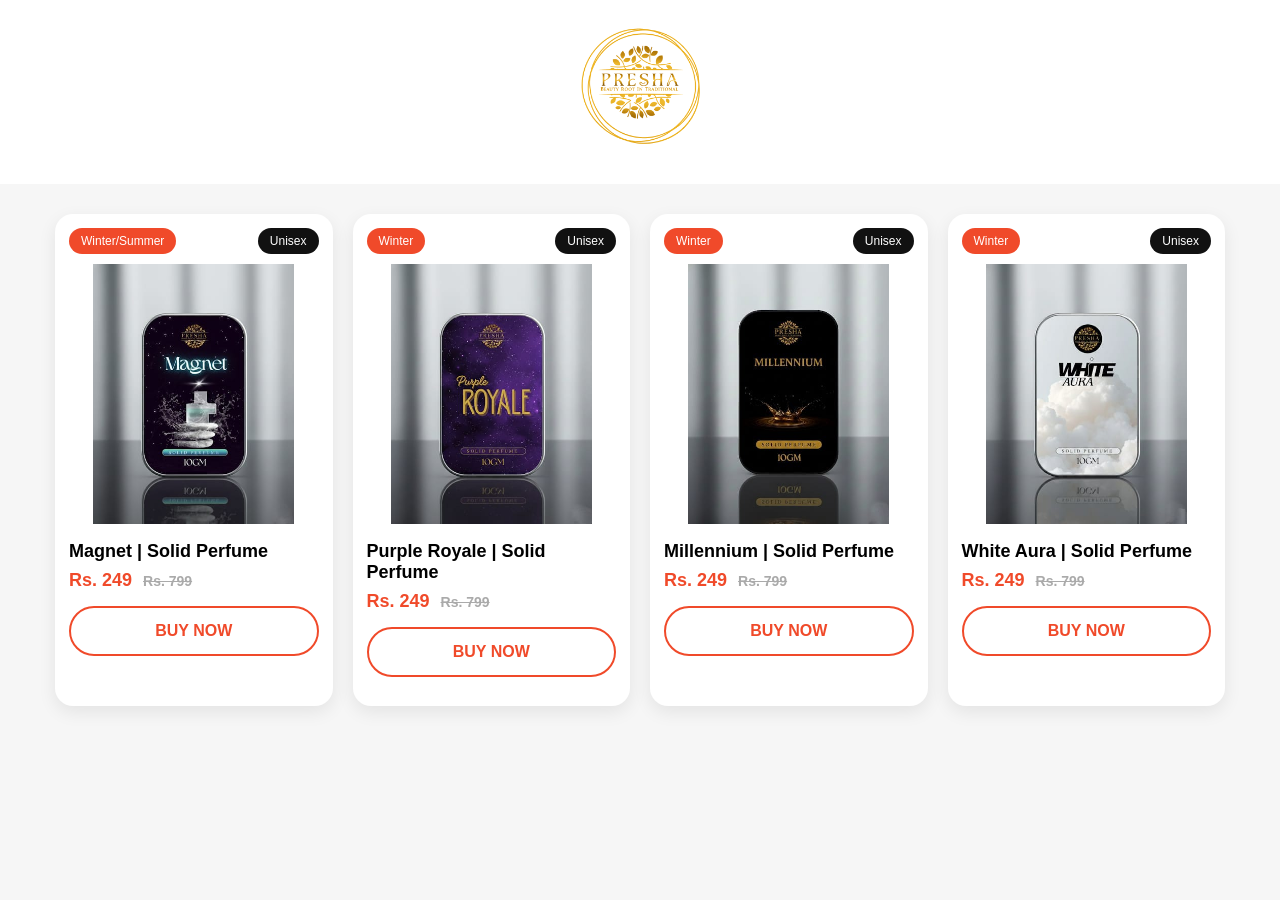
<file: index3.html>
<!DOCTYPE html>
<html lang="en">
<head>
<meta charset="UTF-8">
<title>Solid Perfume Store</title>
<meta name="viewport" content="width=device-width, initial-scale=1.0">

<style>
* {
    box-sizing: border-box;
    font-family: 'Arial', sans-serif;
}

body {
    margin: 0;
    background: #f6f6f6;
}

/* LOGO */
.header {
    text-align: center;
    padding: 20px;
    background: #ffffff;
}

.header img {
    max-width: 140px;
}

/* PRODUCT GRID */
.products {
    max-width: 1200px;
    margin: 30px auto;
    padding: 0 15px;
    display: grid;
    grid-template-columns: repeat(auto-fit, minmax(260px, 1fr));
    gap: 20px;
}

/* PRODUCT CARD */
.card {
    background: #ffffff;
    border-radius: 18px;
    padding: 14px;
    transition: all 0.3s ease;
    display: flex;
    flex-direction: column;
    height: 100%; /* IMPORTANT */
    box-shadow: 0 6px 18px rgba(0,0,0,0.08);
}

.card:hover {
    transform: translateY(-8px);
    box-shadow: 0 8px 25px rgba(0,0,0,0.1);
}

/* TAGS */
.tags {
    display: flex;
    justify-content: space-between;
    margin-bottom: 10px;
}

.tag {
    font-size: 12px;
    padding: 6px 12px;
    border-radius: 20px;
    color: #fff;
}

.tag.red { background: #f04a2a; }
.tag.black { background: #111; }

/* IMAGE */
.product-image {
    width: 100%;
    height: 260px;           /* FIXED HEIGHT */
    display: flex;
    align-items: center;
    justify-content: center;
    margin-bottom: 12px;
}

.product-image img {
    width: 100%;             /* REQUIRED */
    height: 260px;           /* REQUIRED */
    transition: transform 0.5s ease;
    object-fit: contain;     /* PREVENT CROPPING */
}

.card:hover .img-container img {
    transform: scale(1.1);
}

/* BUY BUTTON */
.buy-btn {
    margin: 15px 0;
    text-align: center;
}

.buy-btn a {
    display: block;
    padding: 14px;
    border-radius: 30px;
    border: 2px solid #f04a2a;
    color: #f04a2a;
    text-align: center;
    text-decoration: none;
    font-weight: bold;
    transition: 0.3s;
}

.buy-btn a:hover {
    background: #f04a2a;
    color: #fff;
}

/* INFO */
.info h3 {
    margin: 5px 0;
    font-size: 18px;
}

.info p {
    margin: 4px 0;
    font-size: 14px;
    color: #666;
}

.price {
    margin-top: 8px;
    font-size: 18px;
    font-weight: bold;
    color: #f04a2a;
}

.old-price {
    font-size: 14px;
    color: #aaa;
    text-decoration: line-through;
    margin-left: 6px;
}
</style>
</head>

<body>

<!-- LOGO -->
<div class="header">
    <img src="images/logo.png" alt="Brand Logo">
</div>

<!-- PRODUCTS -->
<div class="products">

    <!-- PRODUCT 1 -->
      <div class="card">
        <div class="tags">
            <span class="tag red">Winter/Summer</span>
            <span class="tag black">Unisex</span>
        </div>

        <div class="product-image">
            <img src="images/magnet.jpeg" alt="Magent Perfume">
        </div>

        <div class="info">
            <h3>Magnet | Solid Perfume</h3>
            <p></p>
            <div class="price">
                Rs. 249 <span class="old-price">Rs. 799</span>
            </div>
        </div>

        <div class="buy-btn">
            <a href="https://wa.me/+919824273961?text=Hi, I want to buy Solid Perfume Magnet">
                BUY NOW
            </a>
        </div>
    </div>


    <!-- PRODUCT 2 -->
      <div class="card">
        <div class="tags">
            <span class="tag red">Winter</span>
            <span class="tag black">Unisex</span>
        </div>

        <div class="product-image">
            <img src="images/purple royale.jpeg" alt="Purple Royale Solid Perfume">
        </div>

        <div class="info">
            <h3>Purple Royale | Solid Perfume</h3>
            <p></p>
            <div class="price">
                Rs. 249 <span class="old-price">Rs. 799</span>
            </div>
        </div>

        <div class="buy-btn">
            <a href="https://wa.me/+919824273961?text=Hi, I want to buy Solid Perfume Purple Royale">
                BUY NOW
            </a>
        </div>
    </div>


    <!-- PRODUCT 3 -->
      <div class="card">
        <div class="tags">
            <span class="tag red">Winter</span>
            <span class="tag black">Unisex</span>
        </div>

        <div class="product-image">
            <img src="images/millennium.jpeg" alt="Ispahan Solid Perfume">
        </div>

        <div class="info">
            <h3>Millennium | Solid Perfume</h3>
            <p></p>
            <div class="price">
                Rs. 249 <span class="old-price">Rs. 799</span>
            </div>
        </div>

        <div class="buy-btn">
            <a href="https://wa.me/+919824273961?text=Hi, I want to buy Solid Perfume Millennium">
                BUY NOW
            </a>
        </div>
    </div>



    <!-- PRODUCT 4 -->
      <div class="card">
        <div class="tags">
            <span class="tag red">Winter</span>
            <span class="tag black">Unisex</span>
        </div>

        <div class="product-image">
            <img src="images/white aura.jpeg" alt="Ispahan Solid Perfume">
        </div>

        <div class="info">
            <h3>White Aura | Solid Perfume</h3>
            <p></p>
            <div class="price">
                Rs. 249 <span class="old-price">Rs. 799</span>
            </div>
        </div>

        <div class="buy-btn">
            <a href="https://wa.me/+919824273961?text=Hi, I want to buy Solid Perfume White Aura">
                BUY NOW
            </a>
        </div>
    </div>


</div>

</body>
</html>
</file>
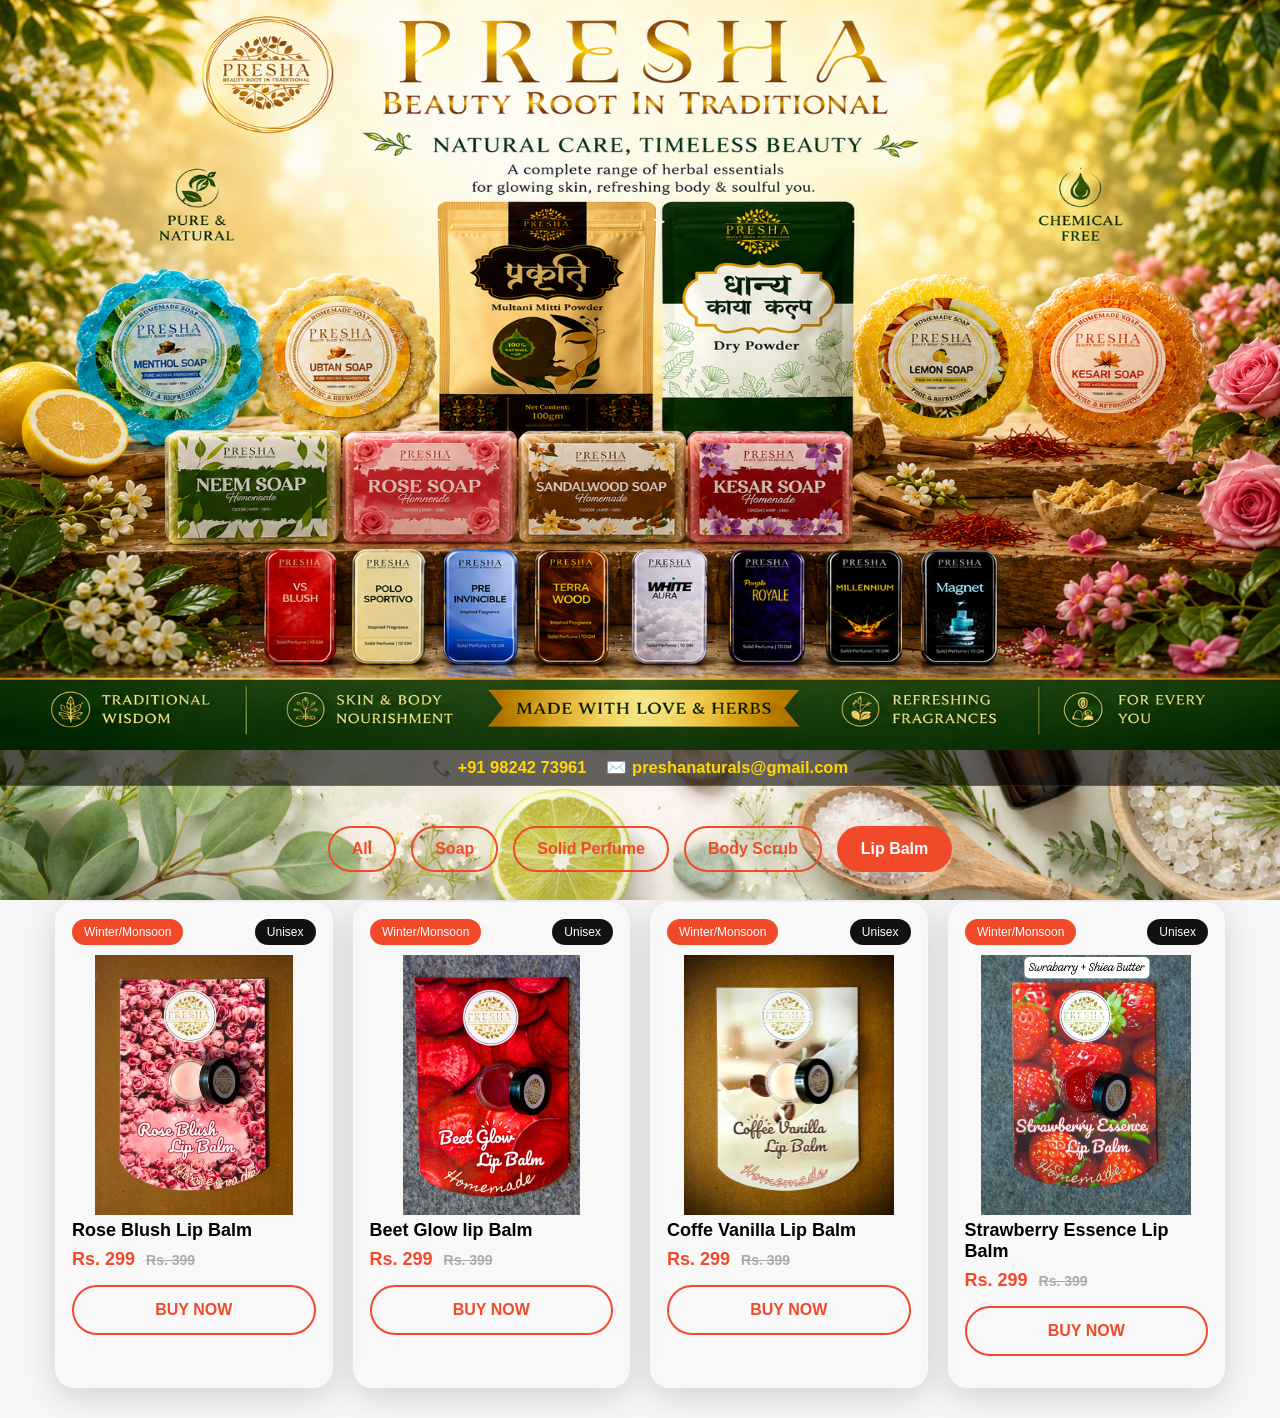
<file: lip_balm.html>
<!DOCTYPE html>
<html lang="en">
<head>
<meta charset="UTF-8">
<title>Presha Naturals</title>
<meta name="viewport" content="width=device-width, initial-scale=1.0">
<link rel="stylesheet" href="style.css">
</head>

<body>


<div class="hero">
  <img src="images/banner-og.png" alt="Presha Banner">

</div>


<!-- LOGO -->
<div class="contact-bar">
    <span>📞 <a href="tel:+919824273961">+91 98242 73961</a></span>
    <span>✉️ <a href="mailto:contact@presha.com">preshanaturals@gmail.com</a></span>
</div>

<div class="category-tabs">
    <a href="index.html">All</a>
    <a href="soap.html">Soap</a>
    <a href="solid_perfume.html">Solid Perfume</a>
    <a href="body_scrub.html">Body Scrub</a>
    <a href="lip_balm.html" class="active" >Lip Balm</a>
</div>
<section id="all">

    <section id="lip-balm">

        <!-- PRODUCT 1 -->
        <div class="products">
            
            <div class="card">
                <div class="tags">
                    <span class="tag red">Winter/Monsoon</span>
                    <span class="tag black">Unisex</span>
                </div>

                <div class="product-image">
                    <img src="images/Rose Blush Lip Balm.jpeg" alt="Rose Lip Balm">
                </div>

                <div class="info">
                    <h3>Rose Blush Lip Balm</h3>
                    <div class="price">
                        Rs. 299 <span class="old-price">Rs. 399</span>
                    </div>
                </div>

                <div class="buy-btn">
                    <a href="https://wa.me/+919824273961?text=Hi, I want to buy Rose Blush Lip Balm">
                        BUY NOW
                    </a>
                </div>
            </div>

        

        <!-- PRODUCT 2 -->
        

            <div class="card">
                <div class="tags">
                    <span class="tag red">Winter/Monsoon</span>
                    <span class="tag black">Unisex</span>
                </div>

                <div class="product-image">
                    <img src="images/Beet Glow lip Balm.jpeg" alt="Rose Lip Balm">
                </div>

                <div class="info">
                    <h3>Beet Glow lip Balm</h3>
                    <div class="price">
                        Rs. 299 <span class="old-price">Rs. 399</span>
                    </div>
                </div>

                <div class="buy-btn">
                    <a href="https://wa.me/+919824273961?text=Hi, I want to buy Beet Glow lip Balm">
                        BUY NOW
                    </a>
                </div>
            </div>

        


        <!-- PRODUCT 3 -->
        

            <div class="card">
                <div class="tags">
                    <span class="tag red">Winter/Monsoon</span>
                    <span class="tag black">Unisex</span>
                </div>

                <div class="product-image">
                    <img src="images/coffe vanilla Lip Balm.jpeg" alt="Rose Lip Balm">
                </div>

                <div class="info">
                    <h3>Coffe Vanilla Lip Balm</h3>
                    <div class="price">
                        Rs. 299 <span class="old-price">Rs. 399</span>
                    </div>
                </div>

                <div class="buy-btn">
                    <a href="https://wa.me/+919824273961?text=Hi, I want to buy Coffe Vanilla Lip Balm">
                        BUY NOW
                    </a>
                </div>
            </div>

        


        <!-- PRODUCT 4 -->
        

            <div class="card">
                <div class="tags">
                    <span class="tag red">Winter/Monsoon</span>
                    <span class="tag black">Unisex</span>
                </div>

                <div class="product-image">
                    <img src="images/Strawberry Essence Lip Balm.jpeg" alt="Rose Lip Balm">
                </div>

                <div class="info">
                    <h3>Strawberry Essence Lip Balm</h3>
                    <div class="price">
                        Rs. 299 <span class="old-price">Rs. 399</span>
                    </div>
                </div>

                <div class="buy-btn">
                    <a href="https://wa.me/+919824273961?text=Hi, I want to buy Strawberry Essence Lip Balm">
                        BUY NOW
                    </a>
                </div>
            </div>

        </div>



    </section>
</section>

</body>
</html>
</file>
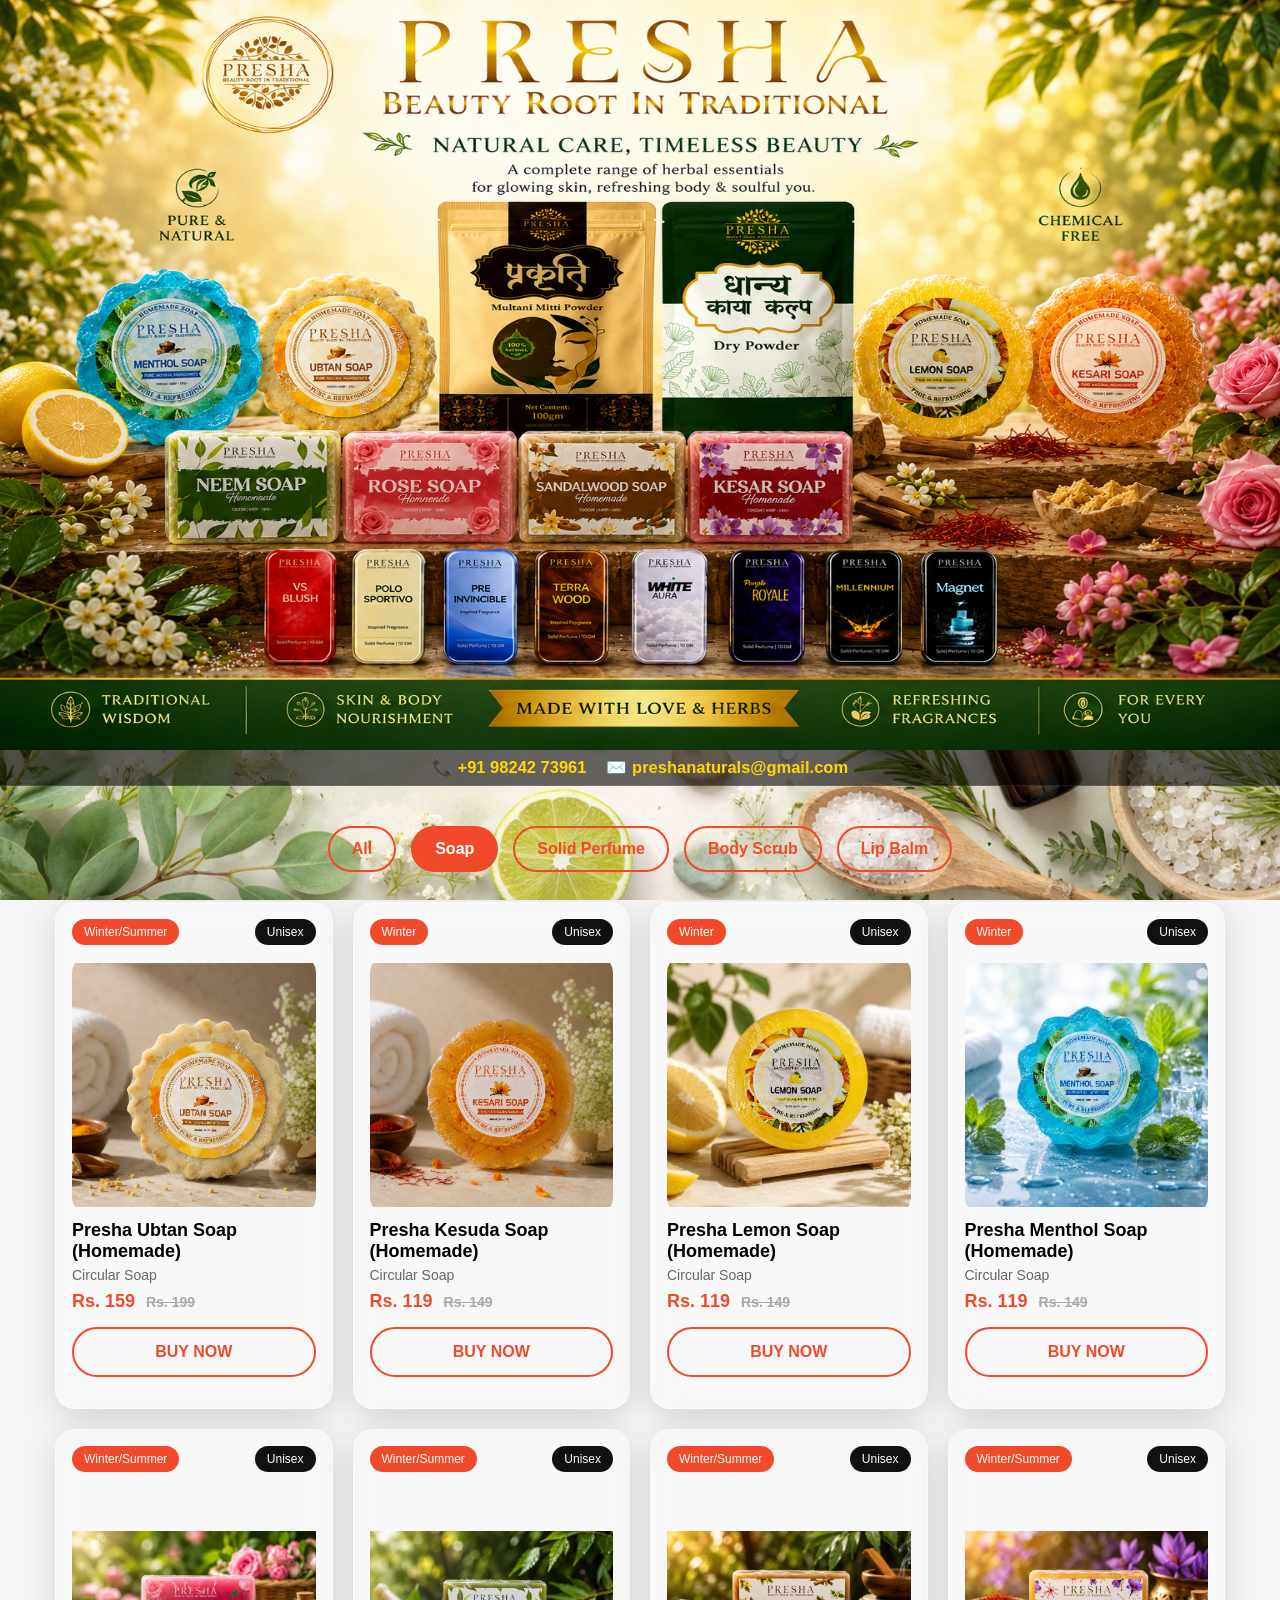
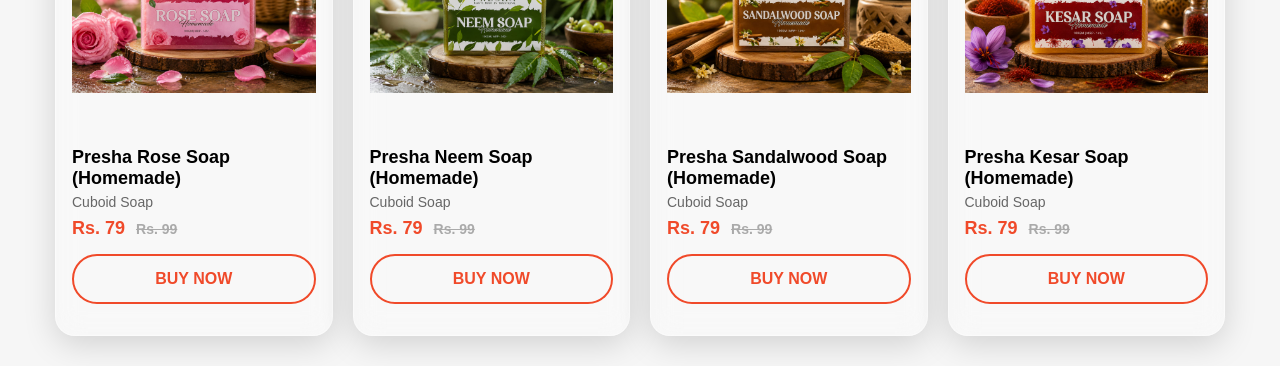
<file: soap.html>
<!DOCTYPE html>
<html lang="en">
<head>
<meta charset="UTF-8">
<title>Presha Naturals</title>
<meta name="viewport" content="width=device-width, initial-scale=1.0">
<link rel="stylesheet" href="style.css">
</head>

<body>


<div class="hero">
  <img src="images/banner-og.png" alt="Presha Banner">

</div>


<!-- LOGO -->
<div class="contact-bar">
    <span>📞 <a href="tel:+919824273961">+91 98242 73961</a></span>
    <span>✉️ <a href="mailto:contact@presha.com">preshanaturals@gmail.com</a></span>
</div>

<div class="category-tabs">
    <a href="index.html">All</a>
    <a href="soap.html" class="active">Soap</a>
    <a href="solid_perfume.html">Solid Perfume</a>
    <a href="body_scrub.html">Body Scrub</a>
    <a href="lip_balm.html">Lip Balm</a>
</div>
<section id="all">

    <section id="soap">
            <!-- PRODUCTS -->
            <div class="products">

                <!-- PRODUCT 1 -->
                <div class="card">

                    <div class="tags">
                        <span class="tag red">Winter/Summer</span>
                        <span class="tag black">Unisex</span>
                    </div>

                    <div class="product-image">
                        <img src="images/ubtan-soap.jpeg" alt="Magent Perfume">
                    </div>

                    <div class="info">
                        <h3>Presha Ubtan Soap (Homemade)</h3>
                        <p>Circular Soap</p>
                        <div class="price">
                            Rs. 159 <span class="old-price">Rs. 199</span>
                        </div>
                    </div>

                    <div class="buy-btn">
                        <a href="https://wa.me/+919824273961?text=Hi, I want to buy Presha Ubtan Soap (Homemade) Circular Soap">
                            BUY NOW
                        </a>
                    </div>
                </div>


                <!-- PRODUCT 2 -->
                <div class="card">
                    <div class="tags">
                        <span class="tag red">Winter</span>
                        <span class="tag black">Unisex</span>
                    </div>

                    <div class="product-image">
                        <img src="images/kesar-soap.png" alt="Purple Royale Solid Perfume">
                    </div>

                    <div class="info">
                        <h3>Presha Kesuda Soap (Homemade)</h3>
                        <p>Circular Soap</p>
                        <div class="price">
                            Rs. 119 <span class="old-price">Rs. 149</span>
                        </div>
                    </div>

                    <div class="buy-btn">
                        <a href="https://wa.me/+919824273961?text=Hi, I want to buy Presha Kesuda Soap (Homemade) Circular Soap">
                            BUY NOW
                        </a>
                    </div>
                </div>


                <!-- PRODUCT 3 -->
                <div class="card">
                    <div class="tags">
                        <span class="tag red">Winter</span>
                        <span class="tag black">Unisex</span>
                    </div>

                    <div class="product-image">
                        <img src="images/lemon-soap.jpeg" alt="Ispahan Solid Perfume">
                    </div>

                    <div class="info">
                        <h3>Presha Lemon Soap (Homemade)</h3>
                        <p>Circular Soap</p>
                        <div class="price">
                            Rs. 119 <span class="old-price">Rs. 149</span>
                        </div>
                    </div>

                    <div class="buy-btn">
                        <a href="https://wa.me/+919824273961?text=Hi, I want to buy Presha Lemon Soap (Homemade) Circular Soap">
                            BUY NOW
                        </a>
                    </div>
                </div>



                <!-- PRODUCT 4 -->
                <div class="card">
                    <div class="tags">
                        <span class="tag red">Winter</span>
                        <span class="tag black">Unisex</span>
                    </div>

                    <div class="product-image">
                        <img src="images/menthol-soap.jpeg" alt="Ispahan Solid Perfume">
                    </div>

                    <div class="info">
                        <h3>Presha Menthol Soap (Homemade)</h3>
                        <p>Circular Soap</p>
                        <div class="price">
                            Rs. 119 <span class="old-price">Rs. 149</span>
                        </div>
                    </div>

                    <div class="buy-btn">
                        <a href="https://wa.me/+919824273961?text=Hi, I want to buy Presha Menthol Soap (Homemade) Circular Soap : https://preshanaturals.in/images/lemon-soap.jpg">
                            BUY NOW
                        </a>
                    </div>
                </div>

                
                <!-- PRODUCT 5 -->
                <div class="card">

                    <div class="tags">
                        <span class="tag red">Winter/Summer</span>
                        <span class="tag black">Unisex</span>
                    </div>

                    <div class="product-image">
                        <img src="images/Rose_cube Soap.jpeg" alt="Magent Perfume">
                    </div>

                    <div class="info">
                        <h3>Presha Rose Soap (Homemade)</h3>
                        <p>Cuboid Soap</p>
                        <div class="price">
                            Rs. 79 <span class="old-price">Rs. 99</span>
                        </div>
                    </div>

                    <div class="buy-btn">
                        <a href="https://wa.me/+919824273961?text=Hi, I want to buy Presha Rose Soap (Homemade) Cuboid Soap">
                            BUY NOW
                        </a>
                    </div>
                </div>


                
                <!-- PRODUCT 6 -->
                <div class="card">

                    <div class="tags">
                        <span class="tag red">Winter/Summer</span>
                        <span class="tag black">Unisex</span>
                    </div>

                    <div class="product-image">
                        <img src="images/neem_cube-soap.jpeg" alt="Magent Perfume">
                    </div>

                    <div class="info">
                        <h3>Presha Neem Soap (Homemade)</h3>
                        <p>Cuboid Soap</p>
                        <div class="price">
                           Rs. 79 <span class="old-price">Rs. 99</span>
                        </div>
                    </div>

                    <div class="buy-btn">
                        <a href="https://wa.me/+919824273961?text=Hi, I want to buy Presha Neem Soap (Homemade) Cuboid Soap">
                            BUY NOW
                        </a>
                    </div>
                </div>


                
                <!-- PRODUCT 7 -->
                <div class="card">

                    <div class="tags">
                        <span class="tag red">Winter/Summer</span>
                        <span class="tag black">Unisex</span>
                    </div>

                    <div class="product-image">
                        <img src="images/sandwood_cube-soap.jpeg" alt="Magent Perfume">
                    </div>

                    <div class="info">
                        <h3>Presha Sandalwood Soap (Homemade)</h3>
                        <p>Cuboid Soap</p>
                        <div class="price">
                            Rs. 79 <span class="old-price">Rs. 99</span>
                        </div>
                    </div>

                    <div class="buy-btn">
                        <a href="https://wa.me/+919824273961?text=Hi, I want to buy Presha Sandalwood Soap (Homemade) Cuboid Soap">
                            BUY NOW
                        </a>
                    </div>
                </div>


                
                <!-- PRODUCT 8 -->
                <div class="card">

                    <div class="tags">
                        <span class="tag red">Winter/Summer</span>
                        <span class="tag black">Unisex</span>
                    </div>

                    <div class="product-image">
                        <img src="images/kesar_cube-soap.jpeg" alt="Magent Perfume">
                    </div>

                    <div class="info">
                        <h3>Presha Kesar Soap (Homemade)</h3>
                        <p>Cuboid Soap</p>
                        <div class="price">
                            Rs. 79 <span class="old-price">Rs. 99</span>
                        </div>
                    </div>

                    <div class="buy-btn">
                        <a href="https://wa.me/+919824273961?text=Hi, I want to buy Presha Kesar Soap (Homemade) Cuboid Soap">
                            BUY NOW
                        </a>
                    </div>
                </div>

            </div>
    </section>
</section>

</body>
</html>
</file>
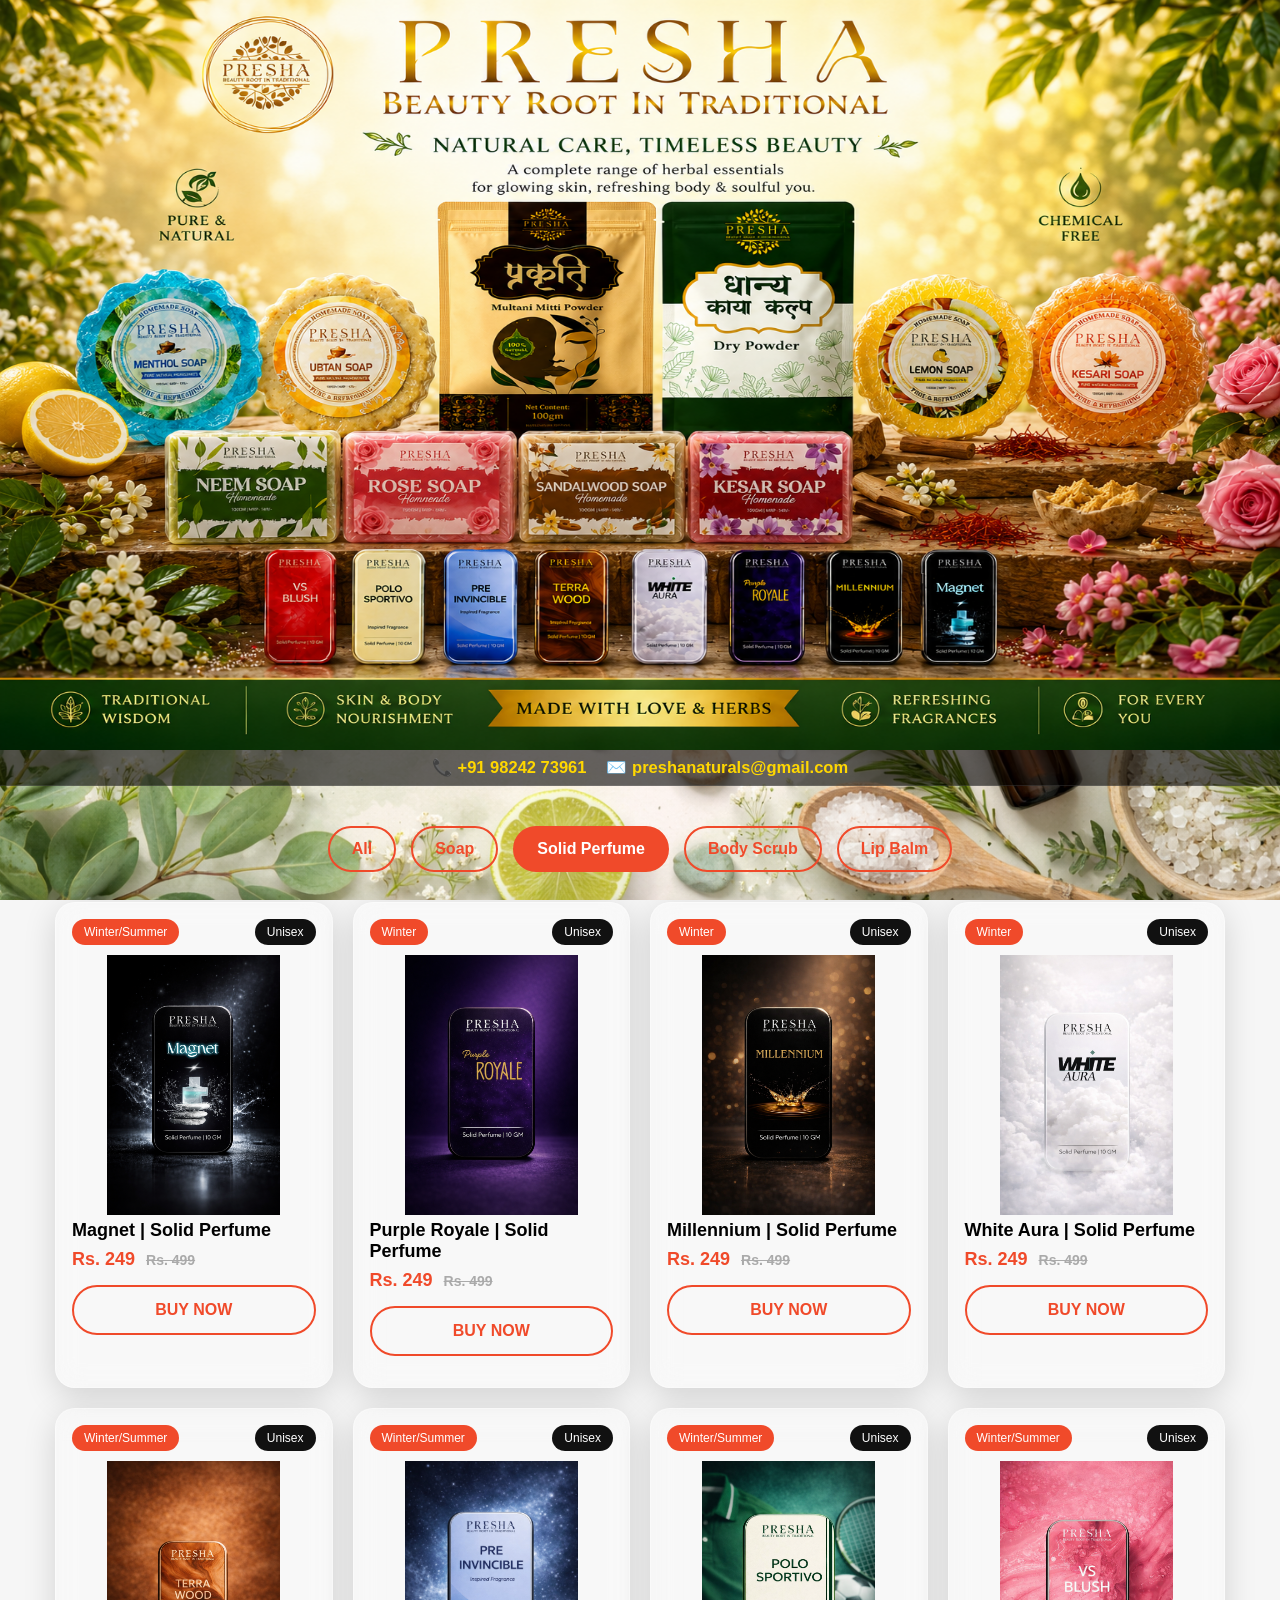
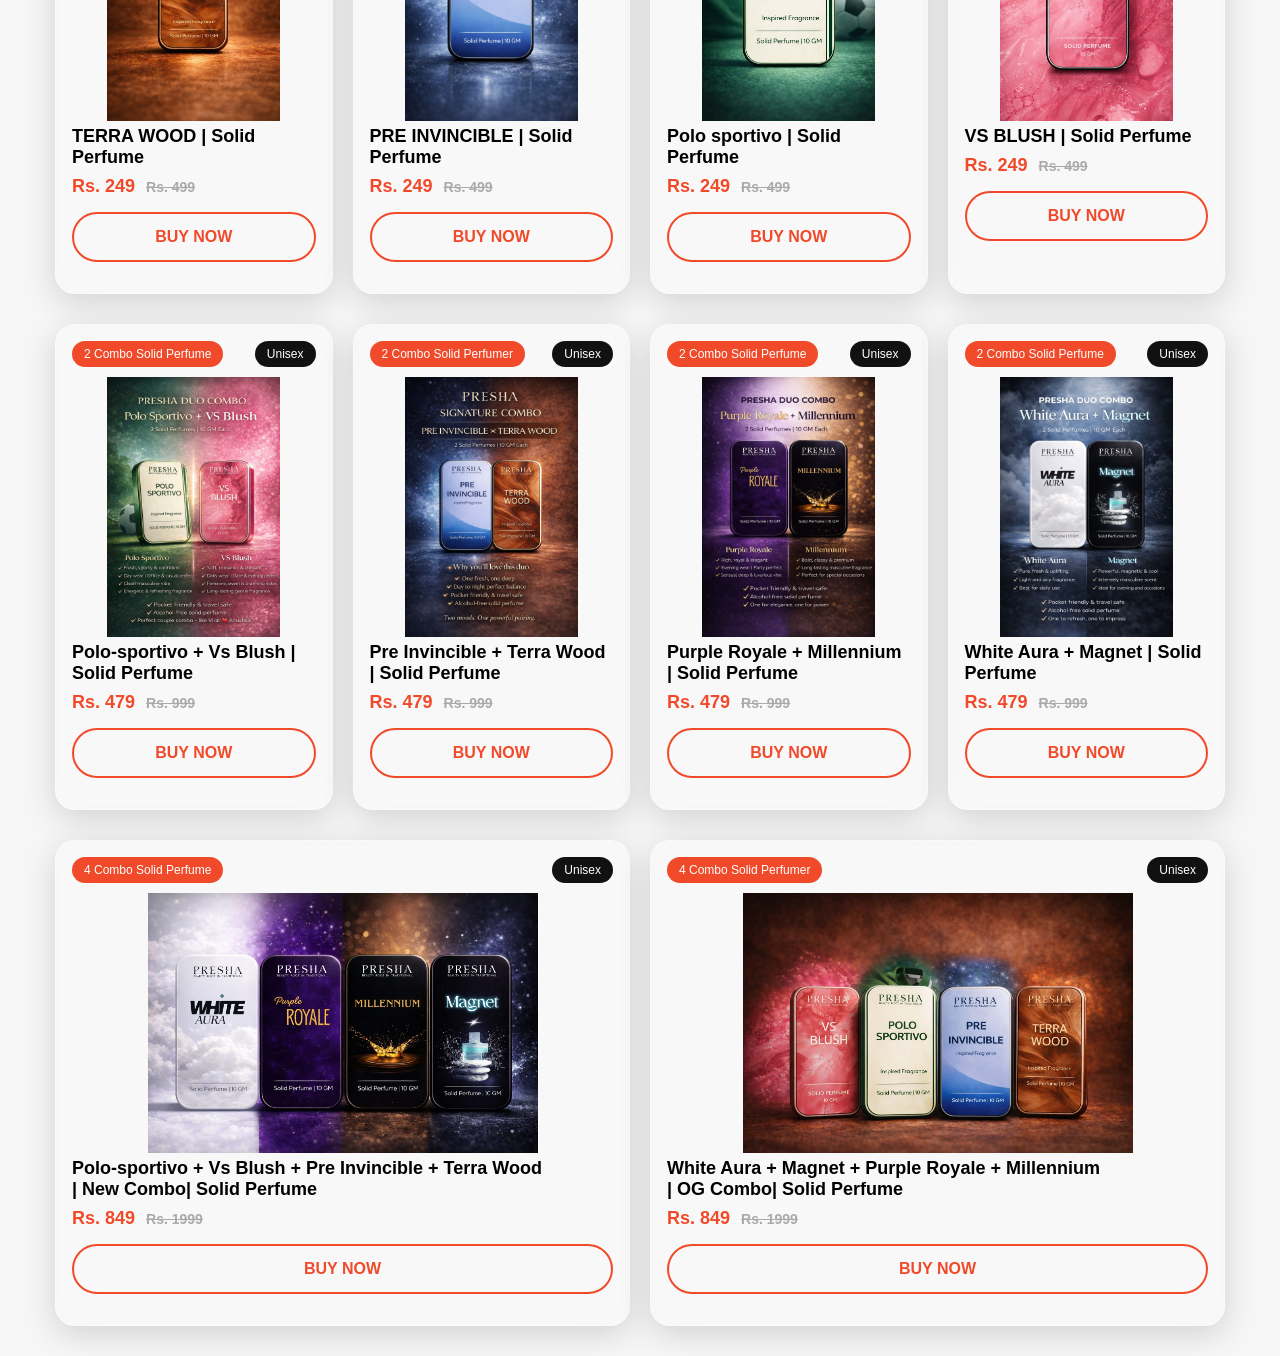
<file: solid_perfume.html>
<!DOCTYPE html>
<html lang="en">
<head>
<meta charset="UTF-8">
<title>Presha Naturals</title>
<meta name="viewport" content="width=device-width, initial-scale=1.0">
<link rel="stylesheet" href="style.css">
</head>

<body>


<div class="hero">
  <img src="images/banner-og.png" alt="Presha Banner">

</div>


<!-- LOGO -->
<div class="contact-bar">
    <span>📞 <a href="tel:+919824273961">+91 98242 73961</a></span>
    <span>✉️ <a href="mailto:contact@presha.com">preshanaturals@gmail.com</a></span>
</div>

<div class="category-tabs">
    <a href="index.html">All</a>
    <a href="soap.html">Soap</a>
    <a href="solid_perfume.html" class="active">Solid Perfume</a>
    <a href="body_scrub.html">Body Scrub</a>
    <a href="lip_balm.html">Lip Balm</a>
</div>
<section id="all">
    <section id="solid-perfume">
            <!-- PRODUCTS -->
            <div class="products">

                <!-- PRODUCT 1 -->
                <div class="card">

                    <div class="tags">
                        <span class="tag red">Winter/Summer</span>
                        <span class="tag black">Unisex</span>
                    </div>

                    <div class="product-image">
                        <img src="images/magnet.png" alt="Magent Perfume">
                    </div>

                    <div class="info">
                        <h3>Magnet | Solid Perfume</h3>
                        <p></p>
                        <div class="price">
                            Rs. 249 <span class="old-price">Rs. 499</span>
                        </div>
                    </div>

                    <div class="buy-btn">
                        <a href="https://wa.me/+919824273961?text=Hi, I want to buy Solid Perfume Magnet">
                            BUY NOW
                        </a>
                    </div>
                </div>


                <!-- PRODUCT 2 -->
                <div class="card">
                    <div class="tags">
                        <span class="tag red">Winter</span>
                        <span class="tag black">Unisex</span>
                    </div>

                    <div class="product-image">
                        <img src="images/purple-royale.png" alt="Purple Royale Solid Perfume">
                    </div>

                    <div class="info">
                        <h3>Purple Royale | Solid Perfume</h3>
                        <p></p>
                        <div class="price">
                            Rs. 249 <span class="old-price">Rs. 499</span>
                        </div>
                    </div>

                    <div class="buy-btn">
                        <a href="https://wa.me/+919824273961?text=Hi, I want to buy Solid Perfume Purple Royale">
                            BUY NOW
                        </a>
                    </div>
                </div>


                <!-- PRODUCT 3 -->
                <div class="card">
                    <div class="tags">
                        <span class="tag red">Winter</span>
                        <span class="tag black">Unisex</span>
                    </div>

                    <div class="product-image">
                        <img src="images/millennium.png" alt="Ispahan Solid Perfume">
                    </div>

                    <div class="info">
                        <h3>Millennium | Solid Perfume</h3>
                        <p></p>
                        <div class="price">
                            Rs. 249 <span class="old-price">Rs. 499</span>
                        </div>
                    </div>

                    <div class="buy-btn">
                        <a href="https://wa.me/+919824273961?text=Hi, I want to buy Solid Perfume Millennium">
                            BUY NOW
                        </a>
                    </div>
                </div>



                <!-- PRODUCT 4 -->
                <div class="card">
                    <div class="tags">
                        <span class="tag red">Winter</span>
                        <span class="tag black">Unisex</span>
                    </div>

                    <div class="product-image">
                        <img src="images/white-aura.png" alt="Ispahan Solid Perfume">
                    </div>

                    <div class="info">
                        <h3>White Aura | Solid Perfume</h3>
                        <p></p>
                        <div class="price">
                            Rs. 249 <span class="old-price">Rs. 499</span>
                        </div>
                    </div>

                    <div class="buy-btn">
                        <a href="https://wa.me/+919824273961?text=Hi, I want to buy Solid Perfume White Aura">
                            BUY NOW
                        </a>
                    </div>
                </div>

                
                <!-- PRODUCT 5 -->
                <div class="card">

                    <div class="tags">
                        <span class="tag red">Winter/Summer</span>
                        <span class="tag black">Unisex</span>
                    </div>

                    <div class="product-image">
                        <img src="images/TERRA-WOOD.png" alt="Magent Perfume">
                    </div>

                    <div class="info">
                        <h3>TERRA WOOD | Solid Perfume</h3>
                        <p></p>
                        <div class="price">
                            Rs. 249 <span class="old-price">Rs. 499</span>
                        </div>
                    </div>

                    <div class="buy-btn">
                        <a href="https://wa.me/+919824273961?text=Hi, I want to buy Solid Perfume TERRA WOOD">
                            BUY NOW
                        </a>
                    </div>
                </div>

                
                <!-- PRODUCT 6 -->
                <div class="card">

                    <div class="tags">
                        <span class="tag red">Winter/Summer</span>
                        <span class="tag black">Unisex</span>
                    </div>

                    <div class="product-image">
                        <img src="images/PRE-INVINCIBLE.png" alt="Magent Perfume">
                    </div>

                    <div class="info">
                        <h3>PRE INVINCIBLE | Solid Perfume</h3>
                        <p></p>
                        <div class="price">
                           Rs. 249 <span class="old-price">Rs. 499</span>
                        </div>
                    </div>

                    <div class="buy-btn">
                        <a href="https://wa.me/+919824273961?text=Hi, I want to buy Solid Perfume PRE INVINCIBLE">
                            BUY NOW
                        </a>
                    </div>
                </div>

                
                <!-- PRODUCT 7 -->
                <div class="card">

                    <div class="tags">
                        <span class="tag red">Winter/Summer</span>
                        <span class="tag black">Unisex</span>
                    </div>

                    <div class="product-image">
                        <img src="images/Polo-sportivo.png" alt="Magent Perfume">
                    </div>

                    <div class="info">
                        <h3>Polo sportivo | Solid Perfume</h3>
                        <p></p>
                        <div class="price">
                            Rs. 249 <span class="old-price">Rs. 499</span>
                        </div>
                    </div>

                    <div class="buy-btn">
                        <a href="https://wa.me/+919824273961?text=Hi, I want to buy Solid Perfume Polo sportivo">
                            BUY NOW
                        </a>
                    </div>
                </div>

                
                <!-- PRODUCT 8 -->
                <div class="card">

                    <div class="tags">
                        <span class="tag red">Winter/Summer</span>
                        <span class="tag black">Unisex</span>
                    </div>

                    <div class="product-image">
                        <img src="images/VS-BLUSH.png" alt="Magent Perfume">
                    </div>

                    <div class="info">
                        <h3>VS BLUSH | Solid Perfume</h3>
                        <p></p>
                        <div class="price">
                            Rs. 249 <span class="old-price">Rs. 499</span>
                        </div>
                    </div>

                    <div class="buy-btn">
                        <a href="https://wa.me/+919824273961?text=Hi, I want to buy Solid Perfume VS BLUSH">
                            BUY NOW
                        </a>
                    </div>
                </div>


            </div>
    </section>

    <section id="combo2">
            <!-- PRODUCTS -->
            <div class="products">

                <!-- PRODUCT 1 -->
                <div class="card">

                    <div class="tags">
                        <span class="tag red">2 Combo Solid Perfume</span>
                        <span class="tag black">Unisex</span>
                    </div>

                    <div class="product-image">
                        <img src="images/combo1.jpeg" alt="Magent Perfume">
                    </div>

                    <div class="info">
                        <h3>Polo-sportivo + Vs Blush | Solid Perfume</h3>
                        <p></p>
                        <div class="price">
                            Rs. 479 <span class="old-price">Rs. 999</span>
                        </div>
                    </div>

                    <div class="buy-btn">
                        <a href="https://wa.me/+919824273961?text=Hi, I want to buy Solid Perfume Polo-sportivo + Vs Blush Combo">
                            BUY NOW
                        </a>
                    </div>
                </div>

            
                <!-- PRODUCT 2 -->
                <div class="card">

                    <div class="tags">
                        <span class="tag red">2 Combo Solid Perfumer</span>
                        <span class="tag black">Unisex</span>
                    </div>

                    <div class="product-image">
                        <img src="images/combo2.jpeg" alt="Magent Perfume">
                    </div>

                    <div class="info">
                        <h3>Pre Invincible + Terra Wood | Solid Perfume</h3>
                        <p></p>
                        <div class="price">
                           Rs. 479 <span class="old-price">Rs. 999</span>
                        </div>
                    </div>

                    <div class="buy-btn">
                        <a href="https://wa.me/+919824273961?text=Hi, I want to buy Solid Perfume Pre Invincible + Terra Wood Combo">
                            BUY NOW
                        </a>
                    </div>
                </div>


                <!-- PRODUCT 3 -->
                <div class="card">

                    <div class="tags">
                        <span class="tag red">2 Combo Solid Perfume</span>
                        <span class="tag black">Unisex</span>
                    </div>

                    <div class="product-image">
                        <img src="images/combo3.jpeg" alt="Magent Perfume">
                    </div>

                    <div class="info">
                        <h3>Purple Royale + Millennium | Solid Perfume</h3>
                        <p></p>
                        <div class="price">
                           Rs. 479 <span class="old-price">Rs. 999</span>
                        </div>
                    </div>

                    <div class="buy-btn">
                        <a href="https://wa.me/+919824273961?text=Hi, I want to buy Solid Perfume Purple Royale + Millennium Combo">
                            BUY NOW
                        </a>
                    </div>
                </div>


                <!-- PRODUCT 4 -->
                <div class="card">

                    <div class="tags">
                        <span class="tag red">2 Combo Solid Perfume</span>
                        <span class="tag black">Unisex</span>
                    </div>

                    <div class="product-image">
                        <img src="images/combo4.png" alt="Magent Perfume">
                    </div>

                    <div class="info">
                        <h3>White Aura + Magnet | Solid Perfume</h3>
                        <p></p>
                        <div class="price">
                            Rs. 479 <span class="old-price">Rs. 999</span>
                        </div>
                    </div>

                    <div class="buy-btn">
                        <a href="https://wa.me/+919824273961?text=Hi, I want to buy Solid Perfume White Aura + Magnet Combo">
                            BUY NOW
                        </a>
                    </div>
                </div>
            </div>
        </div>
    </section>

    <!-- PRODUCTS Combo 4 -->
    <section id="combo4">
            <!-- PRODUCTS -->
            <div class="products">

                <!-- PRODUCT 1 -->
                <div class="card">

                    <div class="tags">
                        <span class="tag red">4 Combo Solid Perfume</span>
                        <span class="tag black">Unisex</span>
                    </div>

                    <div class="product-image">
                        <img src="images/combo41.jpeg" alt="Magent Perfume">
                    </div>

                    <div class="info">
                        <h3>Polo-sportivo + Vs Blush + Pre Invincible + Terra Wood <br>| New Combo| Solid Perfume</br></h3>
                        <p></p>
                        <div class="price">
                            Rs. 849 <span class="old-price">Rs. 1999</span>
                        </div>
                    </div>

                    <div class="buy-btn">
                        <a href="https://wa.me/+919824273961?text=Hi, I want to buy Solid Perfume New Combo of Rs.849">
                            BUY NOW
                        </a>
                    </div>
                </div>

            
                <!-- PRODUCT 2 -->
                <div class="card">

                    <div class="tags">
                        <span class="tag red">4 Combo Solid Perfumer</span>
                        <span class="tag black">Unisex</span>
                    </div>

                    <div class="product-image">
                        <img src="images/combo42.jpeg" alt="Magent Perfume">
                    </div>

                    <div class="info">
                        <h3>White Aura + Magnet + Purple Royale + Millennium <br>| OG Combo| Solid Perfume</br></h3>
                        <p></p>
                        <div class="price">
                           Rs. 849 <span class="old-price">Rs. 1999</span>
                        </div>
                    </div>

                    <div class="buy-btn">
                        <a href="https://wa.me/+919824273961?text=Hi, I want to buy Solid Perfume OG Combo of Rs.849">
                            BUY NOW
                        </a>
                    </div>
                </div>
            </div>
        </div>
    </section>
</section>

</body>
</html>
</file>
<file: style.css>
* {
    box-sizing: border-box;
    font-family: 'Arial', sans-serif;
}

body {
    margin: 0;
    background: #f6f6f6;
}

/* LOGO */
.header {
    text-align: center;
    padding: 15px;
    background: rgba(0, 0, 0, 0.600);
    
}

.header-container {
    display: flex;
    justify-content: space-between; /* Pushes logo left, contact right */
    align-items: center;
    padding: 20px 5%;
    background: rgba(0, 0, 0, 0.600); 
    backdrop-filter: blur(5px); /* Optional: gives a modern frosted glass look */
}

.header img {
    max-width: 140px; /* Desktop Size */
    height: auto;
}

/* PRODUCT GRID */
.products {
    max-width: 1200px;
    margin: 30px auto;
    padding: 0 15px;
    display: grid;
    grid-template-columns: repeat(auto-fit, minmax(260px, 1fr));
    gap: 20px;
}

/* PRODUCT CARD */
.card {
  
  border-radius: 20px;
  padding: 16px;

  /* GLASS EFFECT */
  background: rgba(255, 255, 255, 0.25);   /* transparent white */
  backdrop-filter: blur(14px);
  -webkit-backdrop-filter: blur(14px);

  border: 1px solid rgba(255,255,255,0.35);

  box-shadow: 0 8px 32px rgba(0,0,0,0.15);

  transition: all 0.3s ease;
}


.card:hover {
    transform: translateY(-8px);
    box-shadow: 0 8px 25px rgba(0,0,0,0.1);
}

/* GLOBAL BACKGROUND */
body {
  background-image: url("images/bg.png");
  background-repeat: no-repeat;
  background-size: cover;
  background-position: center top;
  background-attachment: fixed;
}


/* TAGS */
.tags {
    display: flex;
    justify-content: space-between;
    margin-bottom: 10px;
}

.tag {
    font-size: 12px;
    padding: 6px 12px;
    border-radius: 20px;
    color: #fff;
}

.tag.red { background: #f04a2a; }
.tag.black { background: #111; }

/* IMAGE */
.product-image {
  width: 100%;
  height: 260px;
  display: flex;
  align-items: center;
  justify-content: center;

  border-radius: 18px;
  overflow: hidden;
}

.product-image img {
  width: 100%;
  height: 100%;
  object-fit: contain;
}

.card:hover .img-container img {
    transform: scale(1.1);
}

/* BUY BUTTON */
.buy-btn {
    margin: 15px 0;
    text-align: center;
}

.category-tabs {
    display: flex;
    justify-content: center;
    gap: 15px;
    margin: 40px 0 20px;
    flex-wrap: wrap;
}

.category-tabs a {
    padding: 12px 22px;
    border-radius: 30px;
    border: 2px solid #f04a2a;
    color: #f04a2a;
    text-decoration: none;
    font-weight: bold;
    transition: 0.3s;
}

.category-tabs a:hover,
.category-tabs a.active {
    background: #f04a2a;
    color: #fff;
}

.buy-btn a {
    display: block;
    padding: 14px;
    border-radius: 30px;
    border: 2px solid #f04a2a;
    color: #f04a2a;
    text-align: center;
    text-decoration: none;
    font-weight: bold;
    transition: 0.3s;
}

.buy-btn a:hover {
    background: #f04a2a;
    color: #fff;
}

/* INFO */
.info h3 {
    margin: 5px 0;
    font-size: 18px;
}

.info p {
    margin: 4px 0;
    font-size: 14px;
    color: #666;
}

.price {
    margin-top: 8px;
    font-size: 18px;
    font-weight: bold;
    color: #f04a2a;
}

.old-price {
    font-size: 14px;
    color: #aaa;
    text-decoration: line-through;
    margin-left: 6px;
}

.hero {
  width: 100%;
  text-align: center;
}

.hero img {
  width: 100%;
  height: 750px;
  display: block;
}

.logo {
    align-items: left;
    padding-left: 20px;

}

.logo img {
    max-width: 140px; /* Desktop Size */
    height: auto;
}


/* CONTACT BAR */
.contact-bar {
    /* Changed background to transparent black */
    
    background: rgba(0, 0, 0, 0.600);
    padding: 8px 15px;
    display: flex;
    justify-content: center;
    gap: 20px;
    /* Removed solid border to keep it clean, or use a faint one */
    border-bottom: 1px solid rgba(255, 255, 255, 0.1);
    text-align: right;
    font-family: sans-serif;
    
    /* Text color needs to be lighter to be visible on dark tint */
    color: #ffffff;
    flex: 1;
    font-size: 16.5px;
}

.contact-bar a {
    text-decoration: none;
    /* Brightened the red slightly for better contrast on dark bg */
    color: #FFD700; 
    margin: 4px 0;
    font-weight: bold;
}


/* ===== POPUP OVERLAY ===== */
.popup-overlay {
  position: fixed;
  inset: 0;
  background: rgba(0,0,0,0.6);
  backdrop-filter: blur(6px);   /* 🔥 blur background */
  display: flex;
  justify-content: center;
  align-items: center;
  z-index: 99999;
}

/* Prevent scroll when popup open */
body.popup-open {
  overflow: hidden;
}

/* ===== POPUP BOX ===== */
.popup-box {
  position: relative;
  width: 520px;
  max-width: 95%;
  border-radius: 18px;
  overflow: hidden;
  animation: fadeIn 0.35s ease;
}

/* Image */
.popup-box img {
  width: 100%;
  height: auto;
  cursor: pointer;
  display: block;
  border-radius: 18px;
}

/* Cancel button */
.cancel-btn {
  position: absolute;
  top: 10px;
  right: 10px;
  background: red;
  color: white;
  border: none;
  font-size: 16px;
  padding: 6px 10px;
  border-radius: 50%;
  cursor: pointer;
}

/* Animation */
@keyframes fadeIn {
  from { opacity: 0; transform: scale(.8); }
  to { opacity: 1; transform: scale(1); }
}

/* ===== Mobile ===== */
@media (max-width: 768px) {
  .popup-box {
    width: 92%;
  }
}


@media (max-width: 768px) {
  .hero {
    padding: 10px;
  }

  .hero img {
    width: 100%;
    height: auto;
  }
}

@media (max-width: 400px) {

  body {
    background-image: url("images/bg-mobile.png");
    background-repeat: no-repeat;
    background-size: cover;
    background-position: center top;
    background-attachment: fixed;
    


  }

  
  .contact-bar a {
    text-align: right;
  }

    .header img {
        max-width: 90px; /* Desktop Size */
        align-items: left;
        height: auto;
    }


  .card-content {
    display: flex;
    flex-direction: row;
    align-items: center;
    gap: 15px;
    text-align: left;
  }

  .contact-bar {
    font-size: small;
    padding: 1px 5px;
    align-items: right;
    text-align: right;
  }

  .category-tabs {
    display: flex;
    justify-content: center;
    gap: 15px;
    margin: 20px 0 20px;
    flex-wrap: wrap;
 }

  .category-tabs a {
    padding: 4px 6px;
    border-radius: 30px;
    border: 2px solid #f04a2a;
    color: #f04a2a;
    text-decoration: none;
    font-weight: bold;
    transition: 0.3s;
 }


  .site-header {
    padding: 12px 0;
  }

  .site-header img {
    width: 120px;
    height: auto;
  }


  .product-image {
    width: 150px;
    zoom: 120%;
    height: 150px;
    flex-shrink: 0;
    margin : auto;
    border-radius: 18px;

    
  }

  .product-image img {
    width: 150%;
    border-radius: 18px;
    height: 150px;
    align-items: center;
    object-fit: contain;
    
  }

  .info {
    flex-grow: 1;
    text-align: center;
  }

  .info h3 {
    
    line-height: 1.3;
    font-size: 16px;
    margin-bottom: 4px;
  }

  .price {
    font-size: 14px;
    font-weight: 600;
  }

  .old-price {
    color: #999;
    text-decoration: line-through;
    margin-left: 6px;
  }

  .site-header {
        padding: 4px 10px;
    }

    .logo-area img {
        max-width: 100px; /* Smaller logo for mobile */
    }

    .contact-info {
        flex-direction: column; /* Stacks phone and email */
        gap: 1px;
        align-items: right;
        font-size: 11px;
        text-align: right;
    }

  

  .buy-btn a {
    padding: 10px;
    font-size: 14px;
  }
}
</file>
